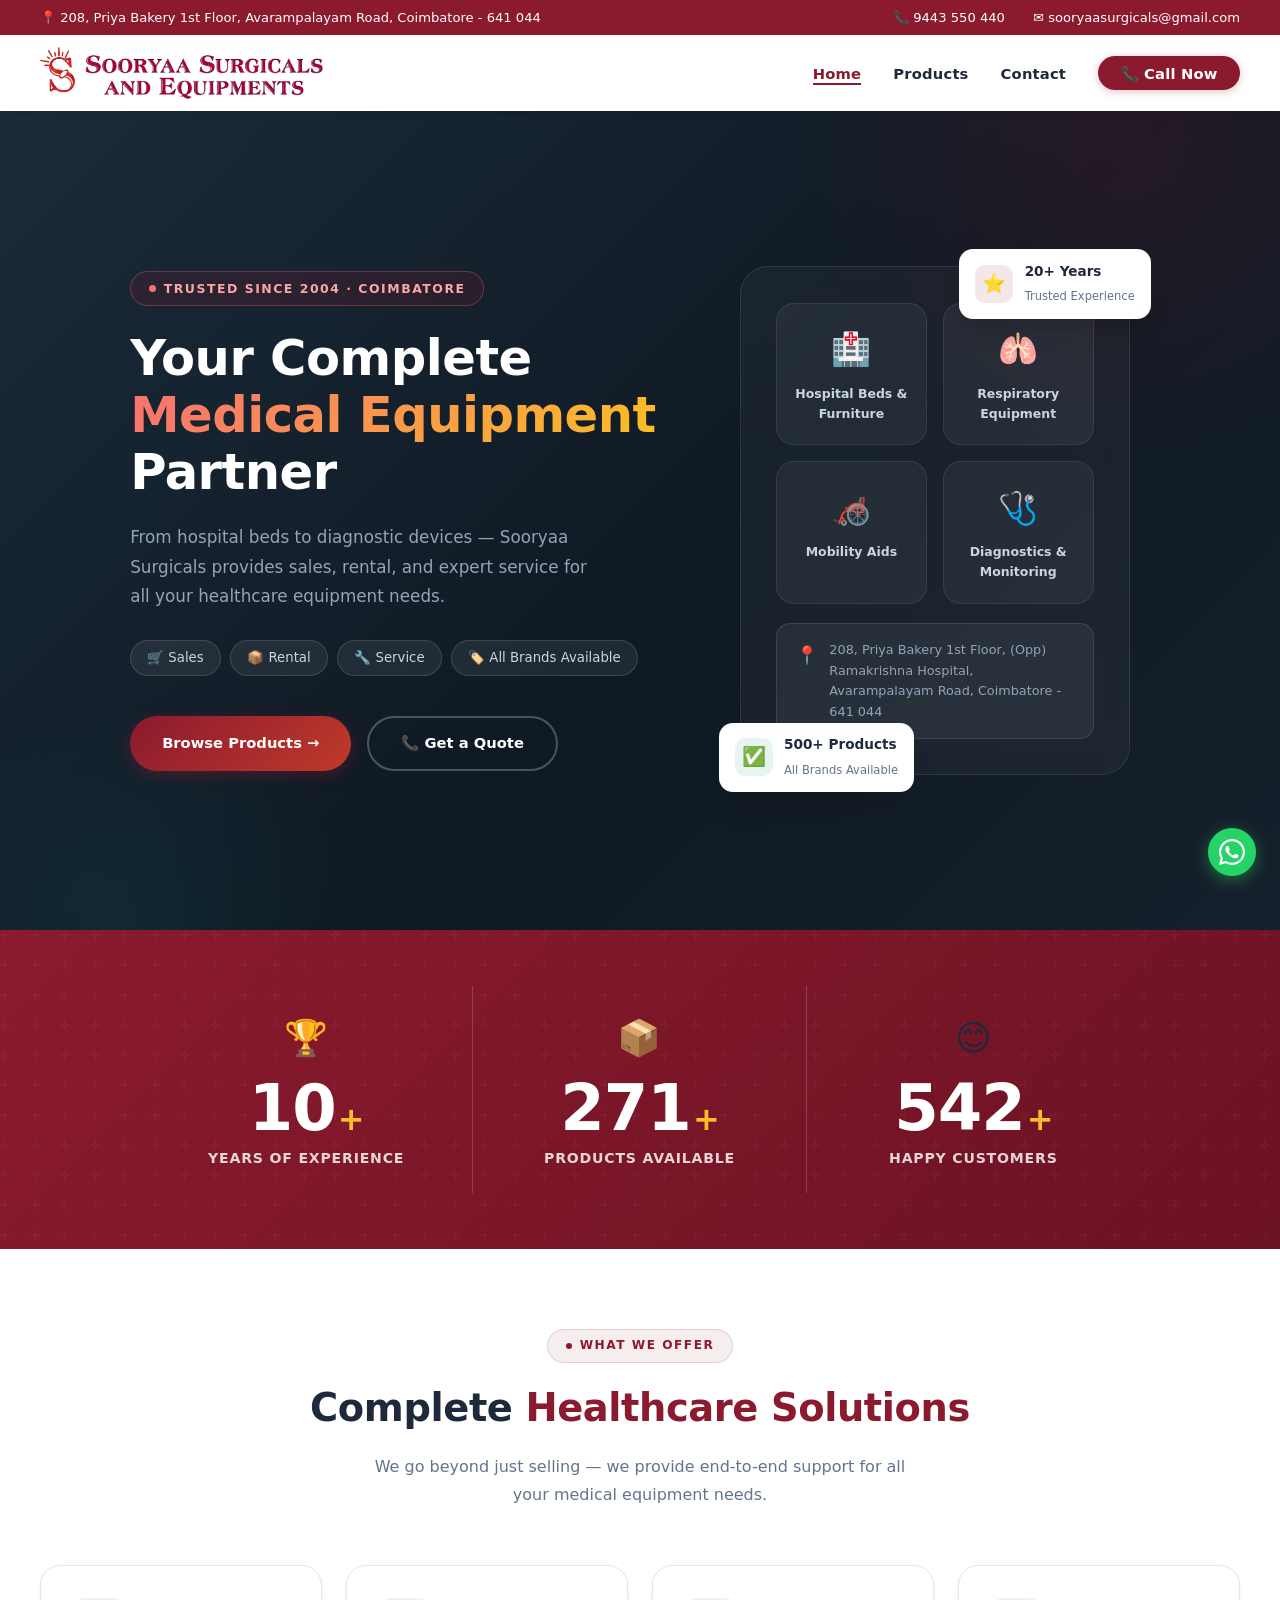
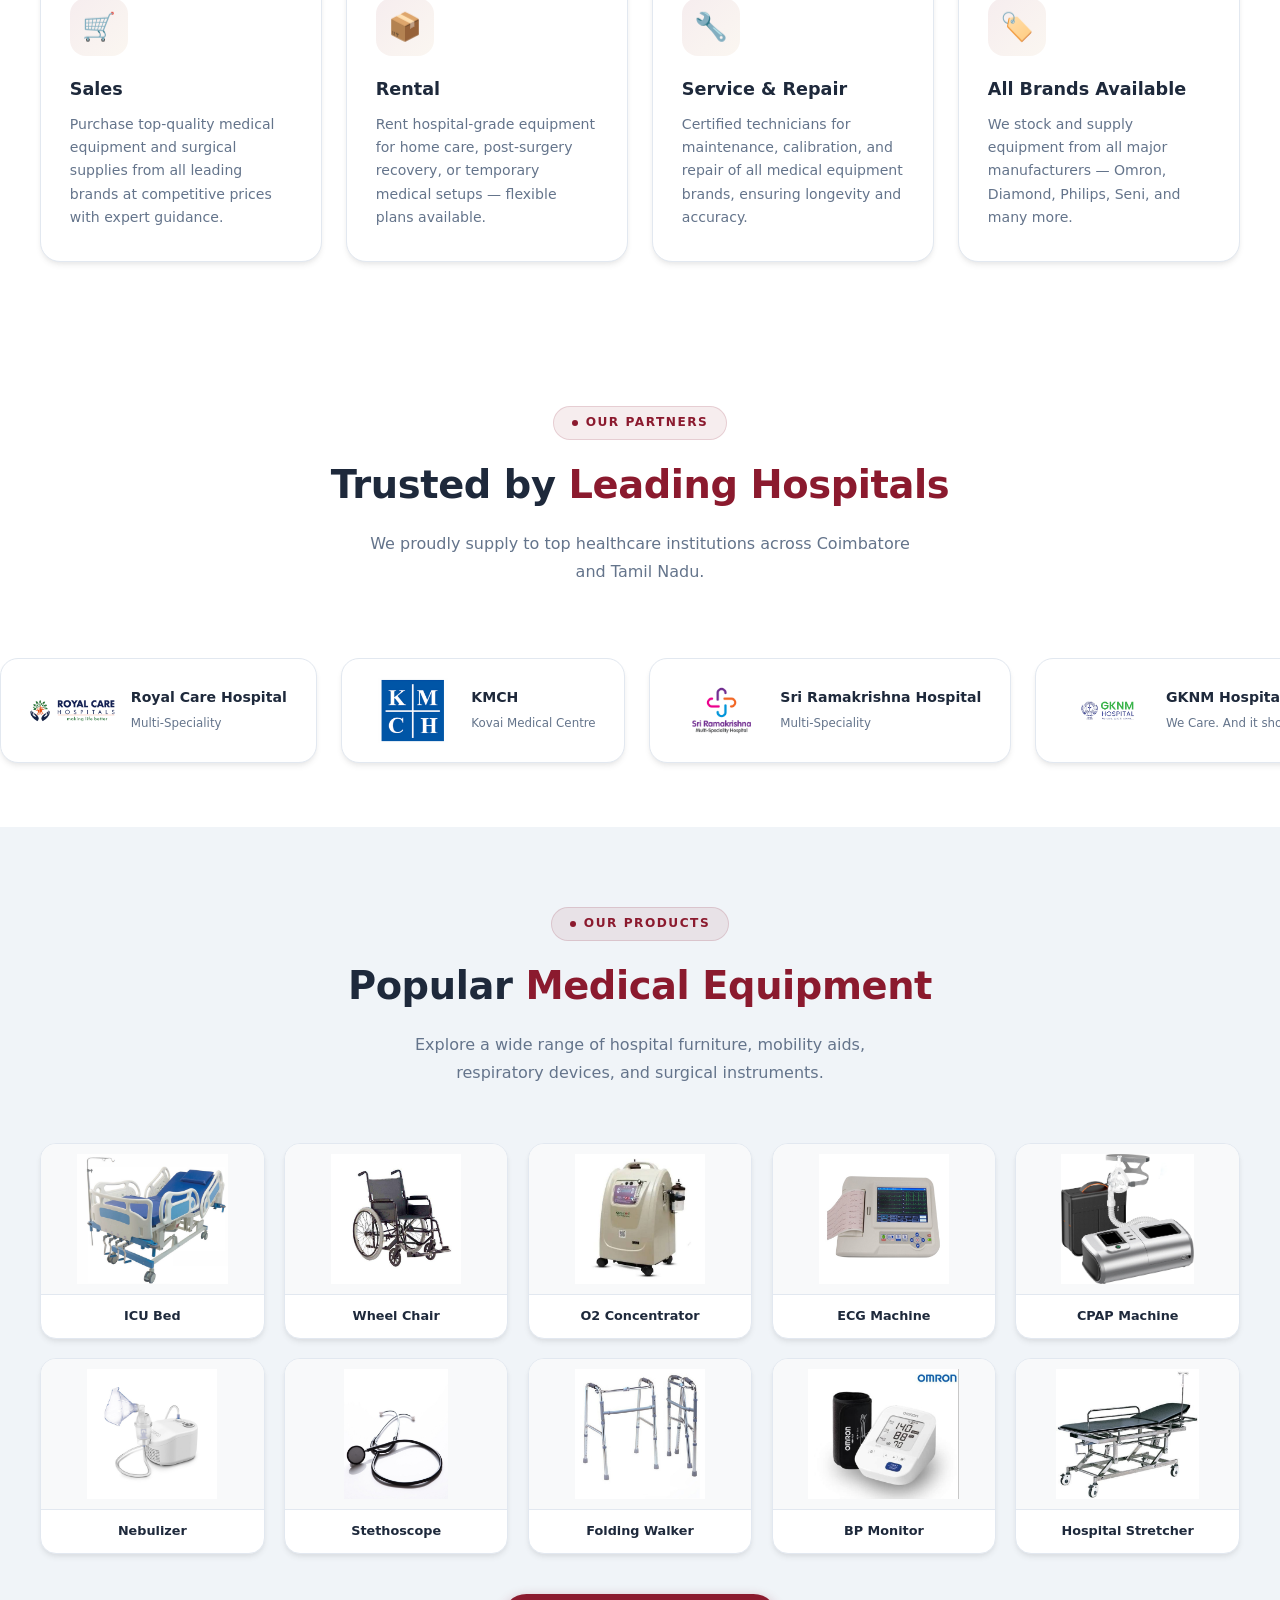
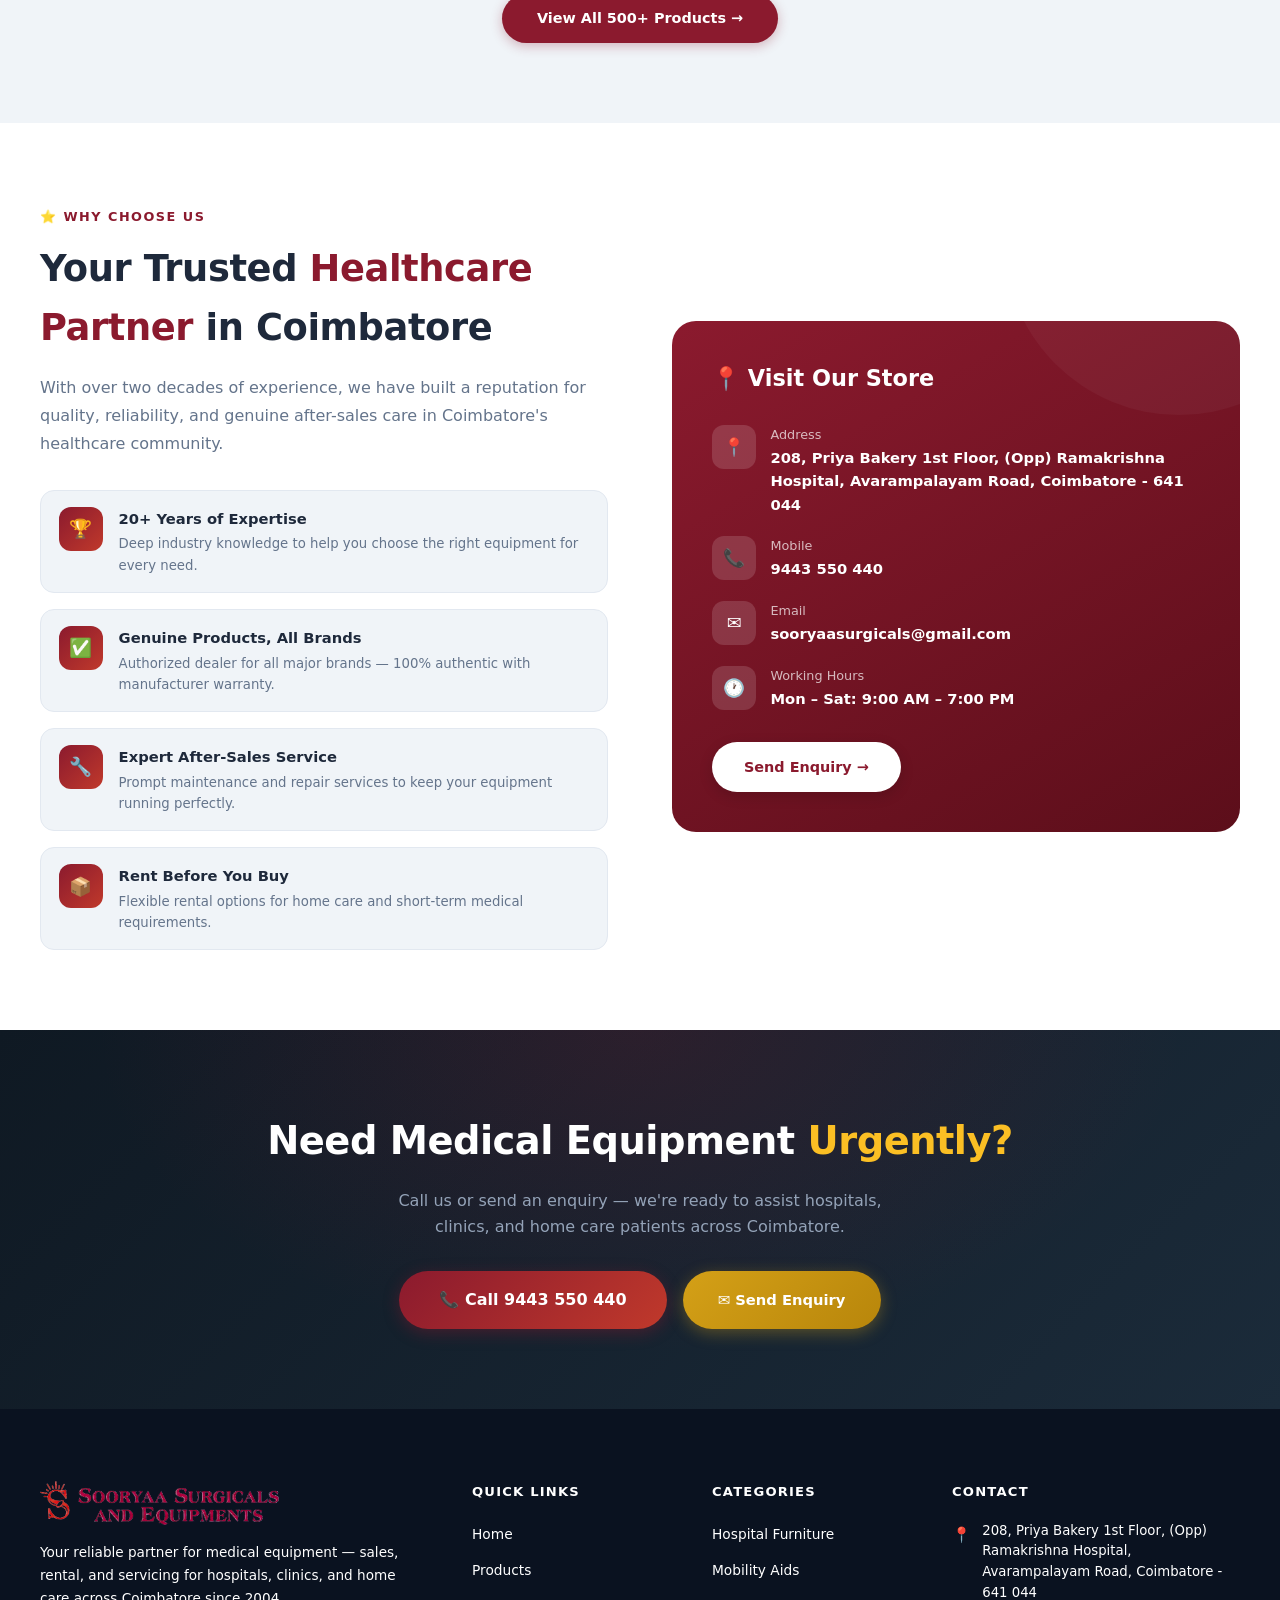
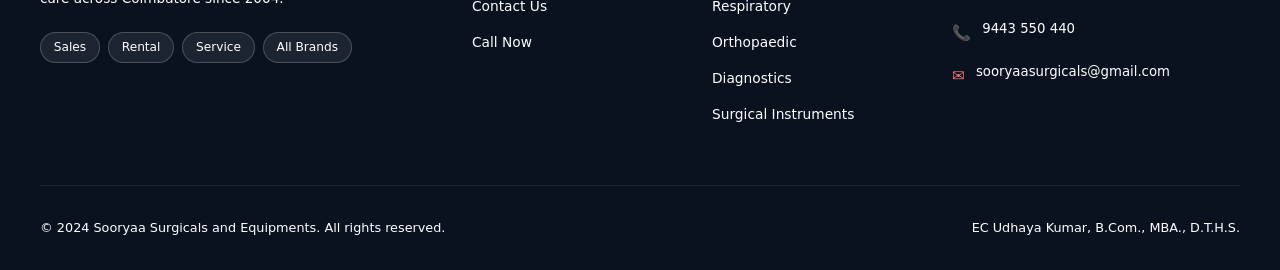
<file: index.html>
<!DOCTYPE html>
<html lang="en">
<head>
<meta charset="UTF-8">
<meta name="viewport" content="width=device-width, initial-scale=1.0">
<title>Sooryaa Surgicals and Equipments | Coimbatore</title>
<meta name="description" content="Sooryaa Surgicals and Equipments — Sales, Rental & Service of medical equipment in Coimbatore. 20+ years experience, 500+ products, 1000+ satisfied customers.">
<link rel="stylesheet" href="styles.css">
<link rel="icon" type="image/png" href="logo.png">
</head>
<body>

<!-- TOP BAR -->
<div class="top-bar">
    <div class="top-bar-inner">
        <div class="top-bar-left">📍 208, Priya Bakery 1st Floor, Avarampalayam Road, Coimbatore - 641 044</div>
        <div>
            <a href="tel:9443550440">📞 9443 550 440</a>
            <a href="mailto:sooryaasurgicals@gmail.com">✉ sooryaasurgicals@gmail.com</a>
        </div>
    </div>
</div>

<!-- NAVBAR -->
<nav class="navbar">
    <div class="nav-container">
        <a href="index.html" class="nav-logo">
            <img src="logo.png" alt="Sooryaa Surgicals and Equipments">
        </a>
        <ul class="nav-links">
            <li><a href="index.html" class="active">Home</a></li>
            <li><a href="products.html">Products</a></li>
            <li><a href="contact.html">Contact</a></li>
            <li><a href="tel:9443550440" class="nav-cta">📞 Call Now</a></li>
        </ul>
        <button class="hamburger" aria-label="Menu">
            <span></span><span></span><span></span>
        </button>
    </div>
</nav>

<!-- HERO -->
<section class="hero">
    <div class="hero-container">
        <div class="hero-content">
            <div class="hero-badge">
                <span class="dot"></span>
                Trusted Since 2004 · Coimbatore
            </div>
            <h1>Your Complete<br><span class="accent">Medical Equipment</span><br>Partner</h1>
            <p class="hero-desc">
                From hospital beds to diagnostic devices — Sooryaa Surgicals provides sales, rental, and expert service for all your healthcare equipment needs.
            </p>
            <div class="hero-chips">
                <span class="chip">🛒 Sales</span>
                <span class="chip">📦 Rental</span>
                <span class="chip">🔧 Service</span>
                <span class="chip">🏷️ All Brands Available</span>
            </div>
            <div class="hero-buttons">
                <a href="products.html" class="btn-primary">Browse Products →</a>
                <a href="contact.html" class="btn-outline">📞 Get a Quote</a>
            </div>
        </div>
        <div class="hero-visual">
            <div class="hero-card">
                <div class="float-badge fb1">
                    <div class="fb-icon red">⭐</div>
                    <div>
                        <strong>20+ Years</strong>
                        <small>Trusted Experience</small>
                    </div>
                </div>
                <div class="hero-icon-grid">
                    <div class="hero-icon-item">
                        <div class="icon">🏥</div>
                        <span>Hospital Beds & Furniture</span>
                    </div>
                    <div class="hero-icon-item">
                        <div class="icon">🫁</div>
                        <span>Respiratory Equipment</span>
                    </div>
                    <div class="hero-icon-item">
                        <div class="icon">🦽</div>
                        <span>Mobility Aids</span>
                    </div>
                    <div class="hero-icon-item">
                        <div class="icon">🩺</div>
                        <span>Diagnostics & Monitoring</span>
                    </div>
                </div>
                <div class="hero-address">
                    <span class="pin">📍</span>
                    <span>208, Priya Bakery 1st Floor, (Opp) Ramakrishna Hospital, Avarampalayam Road, Coimbatore - 641 044</span>
                </div>
                <div class="float-badge fb2">
                    <div class="fb-icon teal">✅</div>
                    <div>
                        <strong>500+ Products</strong>
                        <small>All Brands Available</small>
                    </div>
                </div>
            </div>
        </div>
    </div>
</section>

<!-- STATS -->
<section class="stats-section">
    <div class="stats-container">
        <div class="stat-item">
            <div class="stat-icon">🏆</div>
            <div class="stat-number">
                <span class="counter" data-target="20">0</span>
                <span class="plus">+</span>
            </div>
            <div class="stat-label">Years of Experience</div>
        </div>
        <div class="stat-item">
            <div class="stat-icon">📦</div>
            <div class="stat-number">
                <span class="counter" data-target="500">0</span>
                <span class="plus">+</span>
            </div>
            <div class="stat-label">Products Available</div>
        </div>
        <div class="stat-item">
            <div class="stat-icon">😊</div>
            <div class="stat-number">
                <span class="counter" data-target="1000">0</span>
                <span class="plus">+</span>
            </div>
            <div class="stat-label">Happy Customers</div>
        </div>
    </div>
</section>

<!-- SERVICES -->
<section class="section section-white">
    <div class="container">
        <div class="section-header">
            <div class="section-badge"><span class="dot"></span> What We Offer</div>
            <h2>Complete <span>Healthcare Solutions</span></h2>
            <p>We go beyond just selling — we provide end-to-end support for all your medical equipment needs.</p>
        </div>
        <div class="services-grid">
            <div class="service-card">
                <div class="svc-icon">🛒</div>
                <h3>Sales</h3>
                <p>Purchase top-quality medical equipment and surgical supplies from all leading brands at competitive prices with expert guidance.</p>
            </div>
            <div class="service-card">
                <div class="svc-icon">📦</div>
                <h3>Rental</h3>
                <p>Rent hospital-grade equipment for home care, post-surgery recovery, or temporary medical setups — flexible plans available.</p>
            </div>
            <div class="service-card">
                <div class="svc-icon">🔧</div>
                <h3>Service & Repair</h3>
                <p>Certified technicians for maintenance, calibration, and repair of all medical equipment brands, ensuring longevity and accuracy.</p>
            </div>
            <div class="service-card">
                <div class="svc-icon">🏷️</div>
                <h3>All Brands Available</h3>
                <p>We stock and supply equipment from all major manufacturers — Omron, Diamond, Philips, Seni, and many more.</p>
            </div>
        </div>
    </div>
</section>
<!-- PARTNERS -->
<section class="partners-outer">
    <div class="container" style="padding: 0 2rem 2rem;">
        <div class="section-header" style="margin-bottom: 2.5rem;">
            <div class="section-badge"><span class="dot"></span> Our Partners</div>
            <h2>Trusted by <span>Leading Hospitals</span></h2>
            <p>We proudly supply to top healthcare institutions across Coimbatore and Tamil Nadu.</p>
        </div>
    </div>
    <div class="partners-track">
        <!-- Set 1 -->
        <div class="partner-card">
            <img class="partner-logo" src="rch-logo.png" alt="Royal Care Hospital">
            <div class="partner-info"><h4>Royal Care Hospital</h4><span>Multi-Speciality</span></div>
        </div>
        <div class="partner-card">
            <img class="partner-logo" src="KMCH-Logo-1.png" alt="KMCH">
            <div class="partner-info"><h4>KMCH</h4><span>Kovai Medical Centre</span></div>
        </div>
        <div class="partner-card">
            <img class="partner-logo" src="309393645_431745069061340_6032364695982339445_n.png" alt="Sri Ramakrishna Hospital">
            <div class="partner-info"><h4>Sri Ramakrishna Hospital</h4><span>Multi-Speciality</span></div>
        </div>
        <div class="partner-card">
            <img class="partner-logo" src="images.png" alt="GKNM Hospital">
            <div class="partner-info"><h4>GKNM Hospital</h4><span>We Care. And it shows.</span></div>
        </div>
        <!-- Set 2 (clone for infinite scroll) -->
        <div class="partner-card">
            <img class="partner-logo" src="rch-logo.png" alt="Royal Care Hospital">
            <div class="partner-info"><h4>Royal Care Hospital</h4><span>Multi-Speciality</span></div>
        </div>
        <div class="partner-card">
            <img class="partner-logo" src="KMCH-Logo-1.png" alt="KMCH">
            <div class="partner-info"><h4>KMCH</h4><span>Kovai Medical Centre</span></div>
        </div>
        <div class="partner-card">
            <img class="partner-logo" src="309393645_431745069061340_6032364695982339445_n.png" alt="Sri Ramakrishna Hospital">
            <div class="partner-info"><h4>Sri Ramakrishna Hospital</h4><span>Multi-Speciality</span></div>
        </div>
        <div class="partner-card">
            <img class="partner-logo" src="images.png" alt="GKNM Hospital">
            <div class="partner-info"><h4>GKNM Hospital</h4><span>We Care. And it shows.</span></div>
        </div>
    </div>
</section>

<!-- FEATURED PRODUCTS -->
<section class="section section-light">
    <div class="container">
        <div class="section-header">
            <div class="section-badge"><span class="dot"></span> Our Products</div>
            <h2>Popular <span>Medical Equipment</span></h2>
            <p>Explore a wide range of hospital furniture, mobility aids, respiratory devices, and surgical instruments.</p>
        </div>
        <div class="product-preview-grid">
            <div class="pp-card">
                <div class="pp-img"><img src="Products/icu-bed.png" alt="ICU Bed" loading="lazy"></div>
                <div class="pp-name">ICU Bed</div>
            </div>
            <div class="pp-card">
                <div class="pp-img"><img src="Products/wheel-chairs.jpg" alt="Wheel Chair" loading="lazy"></div>
                <div class="pp-name">Wheel Chair</div>
            </div>
            <div class="pp-card">
                <div class="pp-img"><img src="Products/o2 concentrator.jpeg" alt="O2 Concentrator" loading="lazy"></div>
                <div class="pp-name">O2 Concentrator</div>
            </div>
            <div class="pp-card">
                <div class="pp-img"><img src="Products/ECG-Machine.jpg" alt="ECG Machine" loading="lazy"></div>
                <div class="pp-name">ECG Machine</div>
            </div>
            <div class="pp-card">
                <div class="pp-img"><img src="Products/CPAP-Machine.jpg" alt="CPAP Machine" loading="lazy"></div>
                <div class="pp-name">CPAP Machine</div>
            </div>
            <div class="pp-card">
                <div class="pp-img"><img src="Products/Compressor-Nebulizer.jpg" alt="Nebulizer" loading="lazy"></div>
                <div class="pp-name">Nebulizer</div>
            </div>
            <div class="pp-card">
                <div class="pp-img"><img src="Products/stethoscope-1.jpg" alt="Stethoscope" loading="lazy"></div>
                <div class="pp-name">Stethoscope</div>
            </div>
            <div class="pp-card">
                <div class="pp-img"><img src="Products/folding-walker.jpg" alt="Folding Walker" loading="lazy"></div>
                <div class="pp-name">Folding Walker</div>
            </div>
            <div class="pp-card">
                <div class="pp-img"><img src="Products/OMRON-ADV-BP-HEM-7156.jpg" alt="BP Monitor" loading="lazy"></div>
                <div class="pp-name">BP Monitor</div>
            </div>
            <div class="pp-card">
                <div class="pp-img"><img src="Products/hospital-stretcher.jpg" alt="Hospital Stretcher" loading="lazy"></div>
                <div class="pp-name">Hospital Stretcher</div>
            </div>
        </div>
        <div class="view-all-wrap">
            <a href="products.html" class="btn-view-all">View All 500+ Products →</a>
        </div>
    </div>
</section>

<!-- WHY US -->
<section class="section section-white">
    <div class="container">
        <div class="why-grid">
            <div class="why-text">
                <div class="why-label">⭐ Why Choose Us</div>
                <h2>Your Trusted <span>Healthcare Partner</span> in Coimbatore</h2>
                <p>With over two decades of experience, we have built a reputation for quality, reliability, and genuine after-sales care in Coimbatore's healthcare community.</p>
                <div class="why-features">
                    <div class="why-feat">
                        <div class="wf-icon">🏆</div>
                        <div class="wf-text">
                            <h4>20+ Years of Expertise</h4>
                            <p>Deep industry knowledge to help you choose the right equipment for every need.</p>
                        </div>
                    </div>
                    <div class="why-feat">
                        <div class="wf-icon">✅</div>
                        <div class="wf-text">
                            <h4>Genuine Products, All Brands</h4>
                            <p>Authorized dealer for all major brands — 100% authentic with manufacturer warranty.</p>
                        </div>
                    </div>
                    <div class="why-feat">
                        <div class="wf-icon">🔧</div>
                        <div class="wf-text">
                            <h4>Expert After-Sales Service</h4>
                            <p>Prompt maintenance and repair services to keep your equipment running perfectly.</p>
                        </div>
                    </div>
                    <div class="why-feat">
                        <div class="wf-icon">📦</div>
                        <div class="wf-text">
                            <h4>Rent Before You Buy</h4>
                            <p>Flexible rental options for home care and short-term medical requirements.</p>
                        </div>
                    </div>
                </div>
            </div>
            <div class="why-visual">
                <div class="contact-card">
                    <h3>📍 Visit Our Store</h3>
                    <div class="cc-items">
                        <div class="cc-item">
                            <div class="cc-icon">📍</div>
                            <div>
                                <p>Address</p>
                                <strong>208, Priya Bakery 1st Floor, (Opp) Ramakrishna Hospital, Avarampalayam Road, Coimbatore - 641 044</strong>
                            </div>
                        </div>
                        <div class="cc-item">
                            <div class="cc-icon">📞</div>
                            <div>
                                <p>Mobile</p>
                                <a href="tel:9443550440">9443 550 440</a>
                            </div>
                        </div>
                        <div class="cc-item">
                            <div class="cc-icon">✉</div>
                            <div>
                                <p>Email</p>
                                <a href="mailto:sooryaasurgicals@gmail.com">sooryaasurgicals@gmail.com</a>
                            </div>
                        </div>
                        <div class="cc-item">
                            <div class="cc-icon">🕐</div>
                            <div>
                                <p>Working Hours</p>
                                <strong>Mon – Sat: 9:00 AM – 7:00 PM</strong>
                            </div>
                        </div>
                    </div>
                    <a href="contact.html" class="btn-white">Send Enquiry →</a>
                </div>
            </div>
        </div>
    </div>
</section>



<!-- CTA BANNER -->
<section class="cta-banner">
    <div class="cta-inner">
        <h2>Need Medical Equipment <span>Urgently?</span></h2>
        <p>Call us or send an enquiry — we're ready to assist hospitals, clinics, and home care patients across Coimbatore.</p>
        <div class="cta-buttons">
            <a href="tel:9443550440" class="btn-primary" style="font-size:1rem; padding: 1rem 2.5rem;">📞 Call 9443 550 440</a>
            <a href="contact.html" class="btn-gold">✉ Send Enquiry</a>
        </div>
    </div>
</section>

<!-- FOOTER -->
<footer>
    <div class="footer-grid">
        <div class="footer-brand">
            <img src="logo.png" alt="Sooryaa Surgicals">
            <p>Your reliable partner for medical equipment — sales, rental, and servicing for hospitals, clinics, and home care across Coimbatore since 2004.</p>
            <div class="footer-chips">
                <span class="footer-chip">Sales</span>
                <span class="footer-chip">Rental</span>
                <span class="footer-chip">Service</span>
                <span class="footer-chip">All Brands</span>
            </div>
        </div>
        <div class="footer-col">
            <h4>Quick Links</h4>
            <ul>
                <li><a href="index.html">Home</a></li>
                <li><a href="products.html">Products</a></li>
                <li><a href="contact.html">Contact Us</a></li>
                <li><a href="tel:9443550440">Call Now</a></li>
            </ul>
        </div>
        <div class="footer-col">
            <h4>Categories</h4>
            <ul>
                <li><a href="products.html?cat=furniture">Hospital Furniture</a></li>
                <li><a href="products.html?cat=mobility">Mobility Aids</a></li>
                <li><a href="products.html?cat=respiratory">Respiratory</a></li>
                <li><a href="products.html?cat=ortho">Orthopaedic</a></li>
                <li><a href="products.html?cat=diagnostic">Diagnostics</a></li>
                <li><a href="products.html?cat=surgical">Surgical Instruments</a></li>
            </ul>
        </div>
        <div class="footer-col">
            <h4>Contact</h4>
            <div class="fc-items">
                <div class="fc-item">
                    <span class="fci">📍</span>
                    <p>208, Priya Bakery 1st Floor, (Opp) Ramakrishna Hospital, Avarampalayam Road, Coimbatore - 641 044</p>
                </div>
                <div class="fc-item">
                    <span class="fci">📞</span>
                    <p><a href="tel:9443550440">9443 550 440</a></p>
                </div>
                <div class="fc-item">
                    <span class="fci">✉</span>
                    <p><a href="mailto:sooryaasurgicals@gmail.com">sooryaasurgicals@gmail.com</a></p>
                </div>
            </div>
        </div>
    </div>
    <div class="footer-bottom">
        <span>© 2024 Sooryaa Surgicals and Equipments. All rights reserved.</span>
        <span>EC Udhaya Kumar, B.Com., MBA., D.T.H.S.</span>
    </div>
</footer>

<!-- WhatsApp Float Button -->
<a class="whatsapp-btn" href="https://wa.me/919443550440?text=Hello%2C%20I%20would%20like%20to%20enquire%20about%20your%20medical%20equipment." target="_blank" rel="noopener" aria-label="Chat on WhatsApp">
    <span class="whatsapp-tooltip">Chat with us</span>
    <svg xmlns="http://www.w3.org/2000/svg" viewBox="0 0 32 32"><path d="M16 0C7.163 0 0 7.163 0 16c0 2.822.736 5.469 2.027 7.773L0 32l8.437-2.01A15.938 15.938 0 0 0 16 32c8.837 0 16-7.163 16-16S24.837 0 16 0zm0 29.333a13.267 13.267 0 0 1-6.771-1.854l-.485-.287-5.008 1.194 1.224-4.878-.316-.5A13.267 13.267 0 0 1 2.667 16C2.667 8.636 8.636 2.667 16 2.667S29.333 8.636 29.333 16 23.364 29.333 16 29.333zm7.273-9.92c-.398-.2-2.357-1.163-2.722-1.295-.365-.133-.631-.2-.897.2-.266.398-1.03 1.295-1.263 1.561-.232.266-.465.3-.863.1-.398-.2-1.682-.62-3.203-1.977-1.184-1.056-1.983-2.36-2.215-2.758-.232-.398-.025-.613.174-.811.179-.178.398-.465.597-.697.2-.233.266-.398.398-.664.133-.266.067-.498-.033-.697-.1-.2-.897-2.162-1.229-2.96-.324-.776-.653-.671-.897-.683l-.764-.013c-.266 0-.697.1-1.063.498-.365.398-1.396 1.364-1.396 3.326s1.43 3.86 1.628 4.126c.2.266 2.815 4.298 6.82 6.027.953.411 1.696.657 2.275.841.956.304 1.826.261 2.514.158.767-.114 2.357-.964 2.69-1.894.332-.93.332-1.728.232-1.894-.099-.166-.365-.266-.763-.465z"/></svg>
</a>

<script src="script.js"></script>
</body>
</html>
</file>
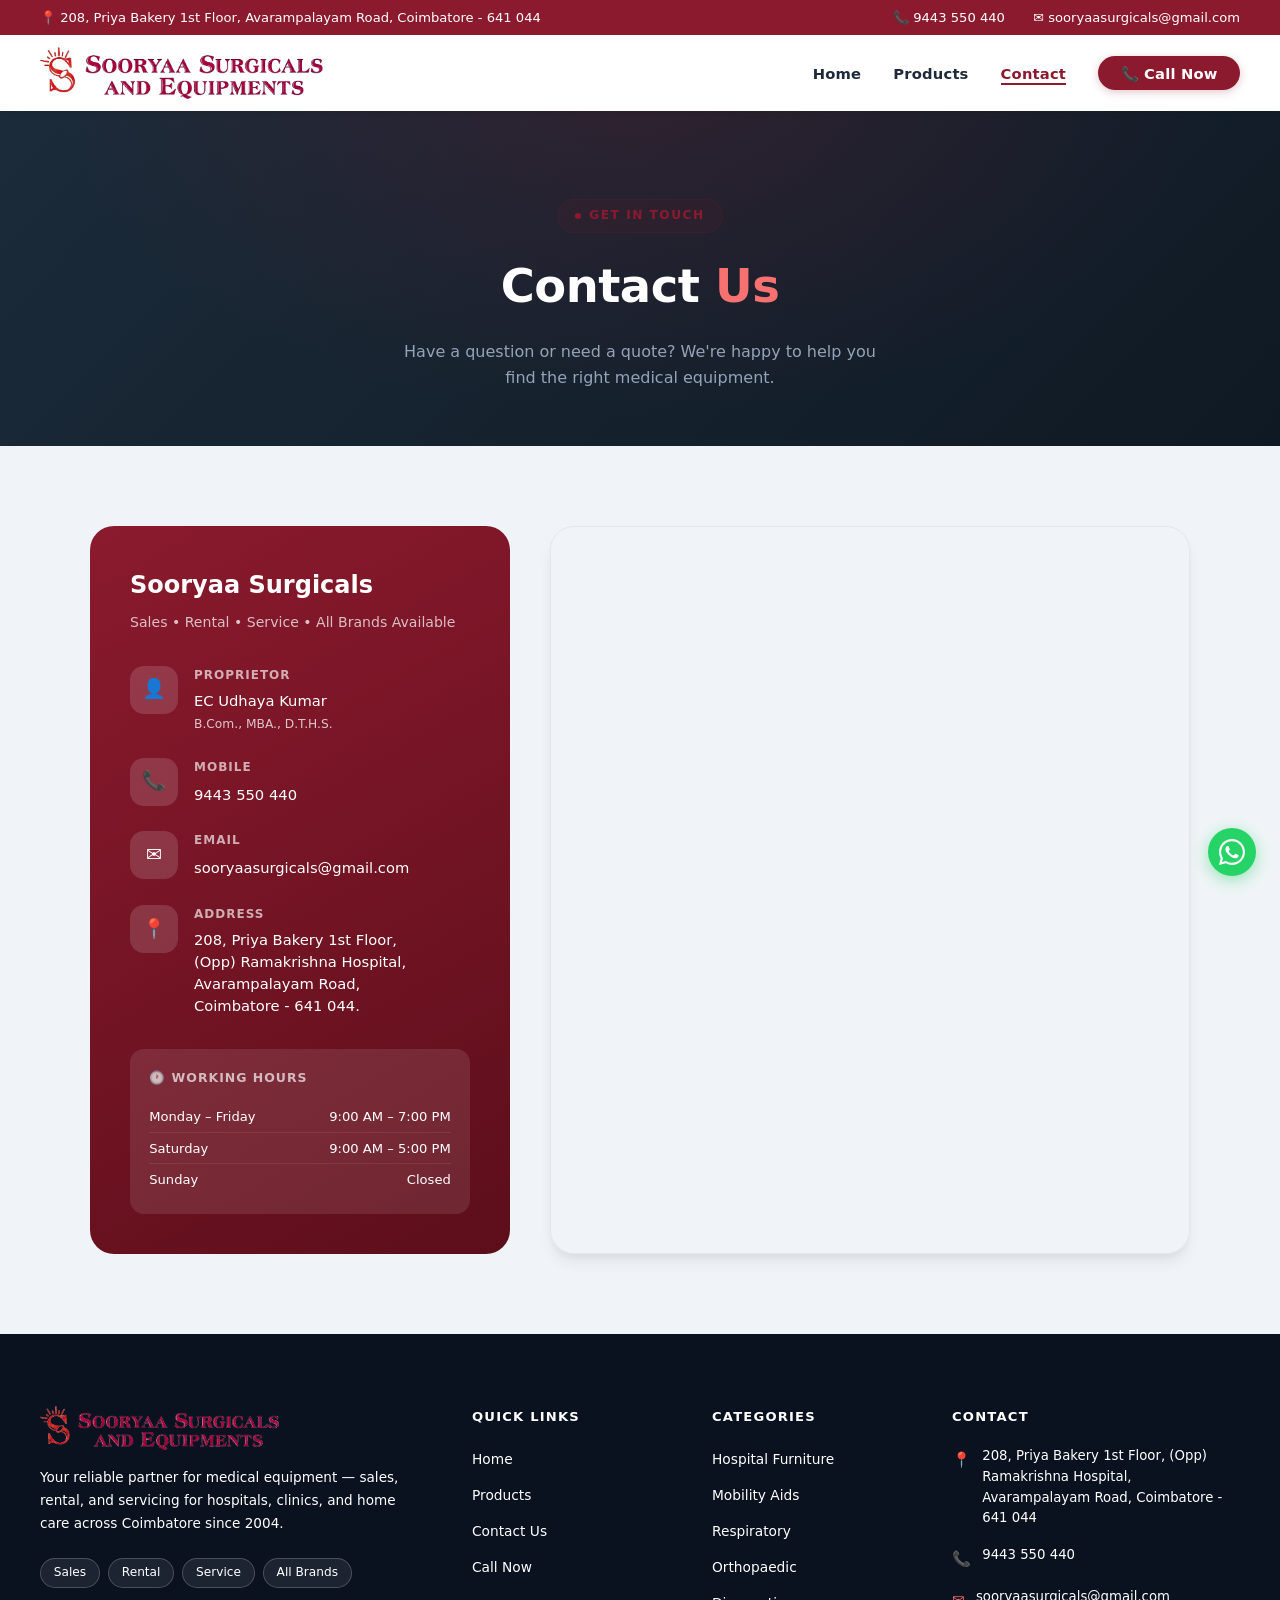
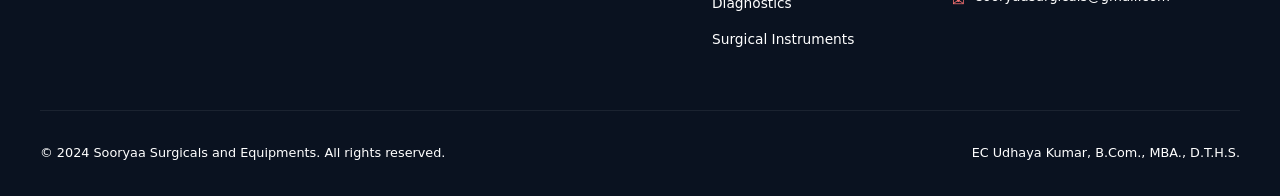
<file: contact.html>
<!DOCTYPE html>
<html lang="en">
<head>
<meta charset="UTF-8">
<meta name="viewport" content="width=device-width, initial-scale=1.0">
<title>Contact Us | Sooryaa Surgicals and Equipments</title>
<meta name="description" content="Contact Sooryaa Surgicals and Equipments — call, email or visit us in Coimbatore for medical equipment sales, rental and service enquiries.">
<link rel="stylesheet" href="styles.css">
<link rel="icon" type="image/png" href="logo.png">
<style>
    /* ---- Contact page layout ---- */
    .contact-layout {
        max-width: 1100px;
        margin: 0 auto;
        display: grid;
        grid-template-columns: 420px 1fr;
        gap: 2.5rem;
        align-items: stretch;
    }
    .contact-info {
        position: static;
        border-radius: 24px;
        height: 100%;
    }
    .contact-map-box {
        border-radius: 24px;
        overflow: hidden;
        box-shadow: var(--shadow-lg);
        border: 1px solid var(--border);
        min-height: 520px;
    }
    .contact-map-box iframe {
        width: 100%;
        height: 100%;
        min-height: 520px;
        display: block;
        border: none;
    }
    @media (max-width: 900px) {
        .contact-layout {
            grid-template-columns: 1fr;
        }
        .contact-map-box,
        .contact-map-box iframe {
            min-height: 340px;
        }
    }
</style>
</head>
<body>

<!-- TOP BAR -->
<div class="top-bar">
    <div class="top-bar-inner">
        <div class="top-bar-left">📍 208, Priya Bakery 1st Floor, Avarampalayam Road, Coimbatore - 641 044</div>
        <div>
            <a href="tel:9443550440">📞 9443 550 440</a>
            <a href="mailto:sooryaasurgicals@gmail.com">✉ sooryaasurgicals@gmail.com</a>
        </div>
    </div>
</div>

<!-- NAVBAR -->
<nav class="navbar">
    <div class="nav-container">
        <a href="index.html" class="nav-logo">
            <img src="logo.png" alt="Sooryaa Surgicals">
        </a>
        <ul class="nav-links">
            <li><a href="index.html">Home</a></li>
            <li><a href="products.html">Products</a></li>
            <li><a href="contact.html" class="active">Contact</a></li>
            <li><a href="tel:9443550440" class="nav-cta">📞 Call Now</a></li>
        </ul>
        <button class="hamburger" aria-label="Menu">
            <span></span><span></span><span></span>
        </button>
    </div>
</nav>

<!-- PAGE HERO -->
<div class="page-hero">
    <div class="page-hero-content">
        <div class="section-badge" style="margin-bottom:1rem;"><span class="dot"></span> Get In Touch</div>
        <h1>Contact <span>Us</span></h1>
        <p>Have a question or need a quote? We're happy to help you find the right medical equipment.</p>
    </div>
</div>

<!-- CONTACT SECTION -->
<section class="contact-section">
    <div class="contact-layout">

        <!-- Info Card -->
        <div class="contact-info">
            <h2>Sooryaa Surgicals</h2>
            <p class="sub">Sales • Rental • Service • All Brands Available</p>

            <div class="c-detail">
                <div class="c-icon">👤</div>
                <div class="c-detail-text">
                    <h4>Proprietor</h4>
                    <p>EC Udhaya Kumar<br><small style="opacity:0.75;">B.Com., MBA., D.T.H.S.</small></p>
                </div>
            </div>
            <div class="c-detail">
                <div class="c-icon">📞</div>
                <div class="c-detail-text">
                    <h4>Mobile</h4>
                    <a href="tel:9443550440">9443 550 440</a>
                </div>
            </div>
            <div class="c-detail">
                <div class="c-icon">✉</div>
                <div class="c-detail-text">
                    <h4>Email</h4>
                    <a href="mailto:sooryaasurgicals@gmail.com">sooryaasurgicals@gmail.com</a>
                </div>
            </div>


            <div class="c-detail">
                <div class="c-icon">📍</div>
                <div class="c-detail-text">
                    <h4>Address</h4>
                    <p>208, Priya Bakery 1st Floor,<br>(Opp) Ramakrishna Hospital,<br>Avarampalayam Road,<br>Coimbatore - 641 044.</p>
                </div>
            </div>
            
            <div class="hours-box">
                <h4>🕐 Working Hours</h4>
                <div class="hour-row"><span>Monday – Friday</span><span>9:00 AM – 7:00 PM</span></div>
                <div class="hour-row"><span>Saturday</span><span>9:00 AM – 5:00 PM</span></div>
                <div class="hour-row"><span>Sunday</span><span>Closed</span></div>
            </div>
        </div>

        <!-- Map -->
        <div class="contact-map-box">
            <iframe
                src="https://www.google.com/maps/embed?pb=!1m18!1m12!1m3!1d3916.141!2d76.97576599999999!3d11.0232062!2m3!1f0!2f0!3f0!3m2!1i1024!2i768!4f13.1!3m3!1m2!1s0x3ba859f5d8027b59%3A0xb873a07f15149469!2sSooryaa%20Surgicals%20And%20Equipments!5e0!3m2!1sen!2sin!4v1718430000000"
                allowfullscreen=""
                loading="lazy"
                referrerpolicy="no-referrer-when-downgrade"
                title="Sooryaa Surgicals and Equipments Location">
            </iframe>
        </div>

    </div>
</section>

<!-- FOOTER -->
<footer>
    <div class="footer-grid">
        <div class="footer-brand">
            <img src="logo.png" alt="Sooryaa Surgicals">
            <p>Your reliable partner for medical equipment — sales, rental, and servicing for hospitals, clinics, and home care across Coimbatore since 2004.</p>
            <div class="footer-chips">
                <span class="footer-chip">Sales</span>
                <span class="footer-chip">Rental</span>
                <span class="footer-chip">Service</span>
                <span class="footer-chip">All Brands</span>
            </div>
        </div>
        <div class="footer-col">
            <h4>Quick Links</h4>
            <ul>
                <li><a href="index.html">Home</a></li>
                <li><a href="products.html">Products</a></li>
                <li><a href="contact.html">Contact Us</a></li>
                <li><a href="tel:9443550440">Call Now</a></li>
            </ul>
        </div>
        <div class="footer-col">
            <h4>Categories</h4>
            <ul>
                <li><a href="products.html">Hospital Furniture</a></li>
                <li><a href="products.html">Mobility Aids</a></li>
                <li><a href="products.html">Respiratory</a></li>
                <li><a href="products.html">Orthopaedic</a></li>
                <li><a href="products.html">Diagnostics</a></li>
                <li><a href="products.html">Surgical Instruments</a></li>
            </ul>
        </div>
        <div class="footer-col">
            <h4>Contact</h4>
            <div class="fc-items">
                <div class="fc-item">
                    <span class="fci">📍</span>
                    <p>208, Priya Bakery 1st Floor, (Opp) Ramakrishna Hospital, Avarampalayam Road, Coimbatore - 641 044</p>
                </div>
                <div class="fc-item">
                    <span class="fci">📞</span>
                    <p><a href="tel:9443550440">9443 550 440</a></p>
                </div>
                <div class="fc-item">
                    <span class="fci">✉</span>
                    <p><a href="mailto:sooryaasurgicals@gmail.com">sooryaasurgicals@gmail.com</a></p>
                </div>
            </div>
        </div>
    </div>
    <div class="footer-bottom">
        <span>© 2024 Sooryaa Surgicals and Equipments. All rights reserved.</span>
        <span>EC Udhaya Kumar, B.Com., MBA., D.T.H.S.</span>
    </div>
</footer>

<!-- WhatsApp Float Button -->
<a class="whatsapp-btn" href="https://wa.me/919443550440?text=Hello%2C%20I%20would%20like%20to%20enquire%20about%20your%20medical%20equipment." target="_blank" rel="noopener" aria-label="Chat on WhatsApp">
    <span class="whatsapp-tooltip">Chat with us</span>
    <svg xmlns="http://www.w3.org/2000/svg" viewBox="0 0 32 32"><path d="M16 0C7.163 0 0 7.163 0 16c0 2.822.736 5.469 2.027 7.773L0 32l8.437-2.01A15.938 15.938 0 0 0 16 32c8.837 0 16-7.163 16-16S24.837 0 16 0zm0 29.333a13.267 13.267 0 0 1-6.771-1.854l-.485-.287-5.008 1.194 1.224-4.878-.316-.5A13.267 13.267 0 0 1 2.667 16C2.667 8.636 8.636 2.667 16 2.667S29.333 8.636 29.333 16 23.364 29.333 16 29.333zm7.273-9.92c-.398-.2-2.357-1.163-2.722-1.295-.365-.133-.631-.2-.897.2-.266.398-1.03 1.295-1.263 1.561-.232.266-.465.3-.863.1-.398-.2-1.682-.62-3.203-1.977-1.184-1.056-1.983-2.36-2.215-2.758-.232-.398-.025-.613.174-.811.179-.178.398-.465.597-.697.2-.233.266-.398.398-.664.133-.266.067-.498-.033-.697-.1-.2-.897-2.162-1.229-2.96-.324-.776-.653-.671-.897-.683l-.764-.013c-.266 0-.697.1-1.063.498-.365.398-1.396 1.364-1.396 3.326s1.43 3.86 1.628 4.126c.2.266 2.815 4.298 6.82 6.027.953.411 1.696.657 2.275.841.956.304 1.826.261 2.514.158.767-.114 2.357-.964 2.69-1.894.332-.93.332-1.728.232-1.894-.099-.166-.365-.266-.763-.465z"/></svg>
</a>

<script src="script.js"></script>
</body>
</html>
</file>
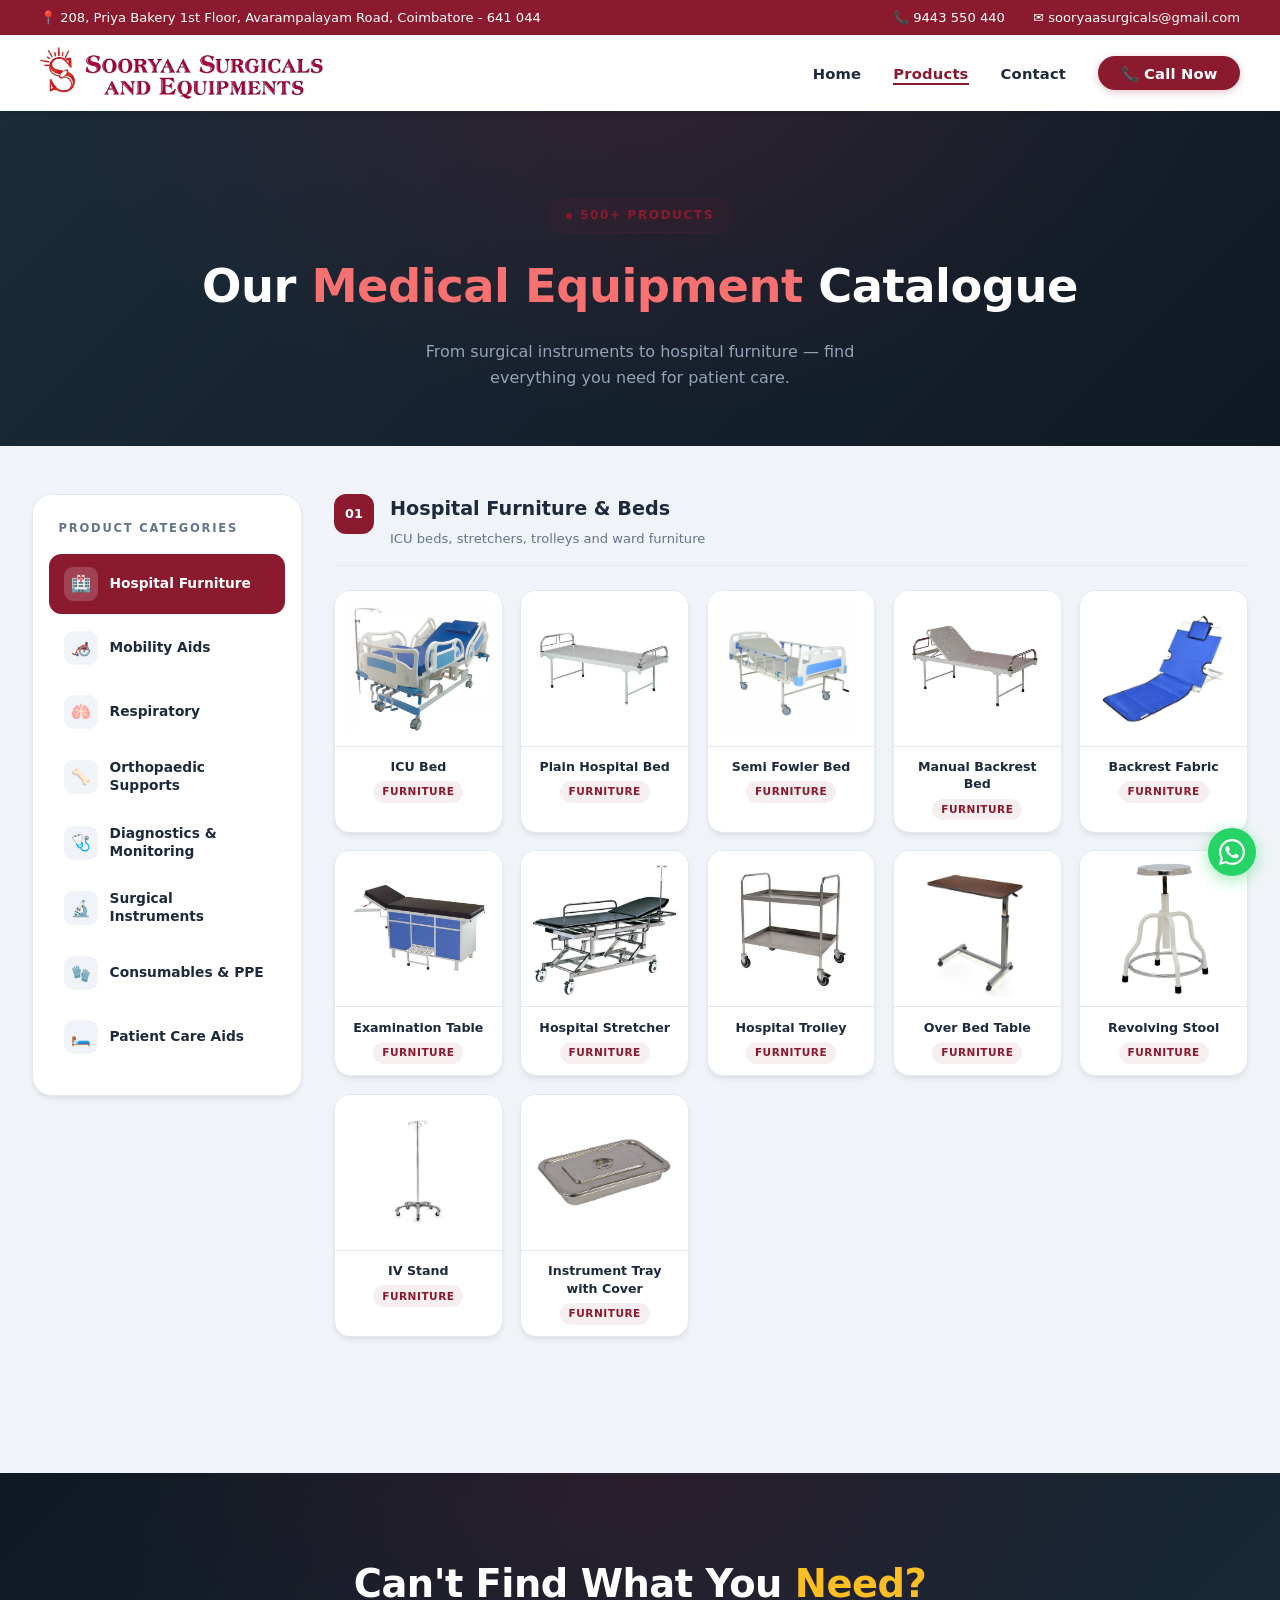
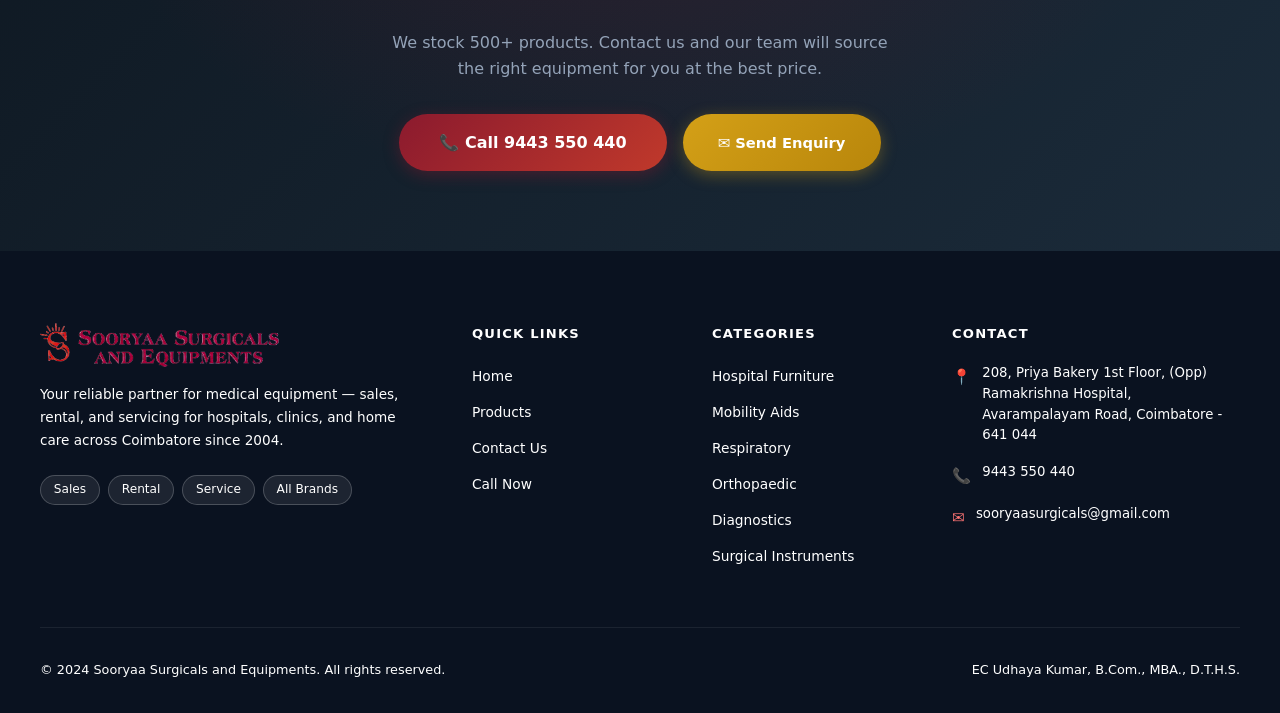
<file: products.html>
<!DOCTYPE html>
<html lang="en">
<head>
<meta charset="UTF-8">
<meta name="viewport" content="width=device-width, initial-scale=1.0">
<title>Products | Sooryaa Surgicals and Equipments</title>
<meta name="description" content="Browse 500+ medical equipment and surgical supplies — hospital beds, mobility aids, respiratory devices, diagnostic equipment, and more.">
<link rel="stylesheet" href="styles.css">
<link rel="icon" type="image/png" href="logo.png">
</head>
<body>

<!-- TOP BAR -->
<div class="top-bar">
    <div class="top-bar-inner">
        <div class="top-bar-left">📍 208, Priya Bakery 1st Floor, Avarampalayam Road, Coimbatore - 641 044</div>
        <div>
            <a href="tel:9443550440">📞 9443 550 440</a>
            <a href="mailto:sooryaasurgicals@gmail.com">✉ sooryaasurgicals@gmail.com</a>
        </div>
    </div>
</div>

<!-- NAVBAR -->
<nav class="navbar">
    <div class="nav-container">
        <a href="index.html" class="nav-logo">
            <img src="logo.png" alt="Sooryaa Surgicals">
        </a>
        <ul class="nav-links">
            <li><a href="index.html">Home</a></li>
            <li><a href="products.html" class="active">Products</a></li>
            <li><a href="contact.html">Contact</a></li>
            <li><a href="tel:9443550440" class="nav-cta">📞 Call Now</a></li>
        </ul>
        <button class="hamburger" aria-label="Menu">
            <span></span><span></span><span></span>
        </button>
    </div>
</nav>

<!-- PAGE HERO -->
<div class="page-hero">
    <div class="page-hero-content">
        <div class="section-badge" style="margin-bottom:1rem;"><span class="dot"></span> 500+ Products</div>
        <h1>Our <span>Medical Equipment</span> Catalogue</h1>
        <p>From surgical instruments to hospital furniture — find everything you need for patient care.</p>
    </div>
</div>

<!-- PRODUCTS WITH SIDEBAR -->
<div style="background: var(--light); padding-top: 0.5rem;">
<div class="products-page-wrap">

    <!-- SIDEBAR -->
    <aside class="cat-sidebar">
        <div class="cat-sidebar-label">Product Categories</div>
        <button class="cat-sidebar-item active" data-filter="furniture">
            <div class="si-icon">🏥</div>
            <span class="si-name">Hospital Furniture</span>
        </button>
        <button class="cat-sidebar-item" data-filter="mobility">
            <div class="si-icon">🦽</div>
            <span class="si-name">Mobility Aids</span>
        </button>
        <button class="cat-sidebar-item" data-filter="respiratory">
            <div class="si-icon">🫁</div>
            <span class="si-name">Respiratory</span>
        </button>
        <button class="cat-sidebar-item" data-filter="ortho">
            <div class="si-icon">🦴</div>
            <span class="si-name">Orthopaedic Supports</span>
        </button>
        <button class="cat-sidebar-item" data-filter="diagnostic">
            <div class="si-icon">🩺</div>
            <span class="si-name">Diagnostics & Monitoring</span>
        </button>
        <button class="cat-sidebar-item" data-filter="surgical">
            <div class="si-icon">🔬</div>
            <span class="si-name">Surgical Instruments</span>
        </button>
        <button class="cat-sidebar-item" data-filter="consumables">
            <div class="si-icon">🧤</div>
            <span class="si-name">Consumables & PPE</span>
        </button>
        <button class="cat-sidebar-item" data-filter="care">
            <div class="si-icon">🛏️</div>
            <span class="si-name">Patient Care Aids</span>
        </button>
    </aside>

    <!-- CONTENT -->
    <div class="products-content">

        <!-- Hospital Furniture -->
        <div class="cat-section" data-cat="furniture">
            <div class="cat-header"><div class="cat-num">01</div><div><h3>Hospital Furniture & Beds</h3><p>ICU beds, stretchers, trolleys and ward furniture</p></div></div>
            <div class="products-grid">
                <div class="prod-card">
                    <div class="prod-img"><img src="Products/icu-bed.png" alt="ICU Bed" loading="lazy"></div>
                    <div class="prod-info"><h4>ICU Bed</h4><span class="prod-tag">Furniture</span></div>
                </div>
                <div class="prod-card">
                    <div class="prod-img"><img src="Products/plain-bed.jpg" alt="Plain Bed" loading="lazy"></div>
                    <div class="prod-info"><h4>Plain Hospital Bed</h4><span class="prod-tag">Furniture</span></div>
                </div>
                <div class="prod-card">
                    <div class="prod-img"><img src="Products/SEMI-FOWLER-BED.jpg" alt="Semi Fowler Bed" loading="lazy"></div>
                    <div class="prod-info"><h4>Semi Fowler Bed</h4><span class="prod-tag">Furniture</span></div>
                </div>
                <div class="prod-card">
                    <div class="prod-img"><img src="Products/manual-backrest-bed.jpg" alt="Manual Backrest Bed" loading="lazy"></div>
                    <div class="prod-info"><h4>Manual Backrest Bed</h4><span class="prod-tag">Furniture</span></div>
                </div>
                <div class="prod-card">
                    <div class="prod-img"><img src="Products/back-rest-fabric.jpg" alt="Backrest Fabric" loading="lazy"></div>
                    <div class="prod-info"><h4>Backrest Fabric</h4><span class="prod-tag">Furniture</span></div>
                </div>
                <div class="prod-card">
                    <div class="prod-img"><img src="Products/examination-table.jpg" alt="Examination Table" loading="lazy"></div>
                    <div class="prod-info"><h4>Examination Table</h4><span class="prod-tag">Furniture</span></div>
                </div>
                <div class="prod-card">
                    <div class="prod-img"><img src="Products/hospital-stretcher.jpg" alt="Hospital Stretcher" loading="lazy"></div>
                    <div class="prod-info"><h4>Hospital Stretcher</h4><span class="prod-tag">Furniture</span></div>
                </div>
                <div class="prod-card">
                    <div class="prod-img"><img src="Products/hospital-trolley.jpg" alt="Hospital Trolley" loading="lazy"></div>
                    <div class="prod-info"><h4>Hospital Trolley</h4><span class="prod-tag">Furniture</span></div>
                </div>
                <div class="prod-card">
                    <div class="prod-img"><img src="Products/OVER-BED-TABLE.jpg" alt="Over Bed Table" loading="lazy"></div>
                    <div class="prod-info"><h4>Over Bed Table</h4><span class="prod-tag">Furniture</span></div>
                </div>
                <div class="prod-card">
                    <div class="prod-img"><img src="Products/REVOLVING-STOOL.jpg" alt="Revolving Stool" loading="lazy"></div>
                    <div class="prod-info"><h4>Revolving Stool</h4><span class="prod-tag">Furniture</span></div>
                </div>
                <div class="prod-card">
                    <div class="prod-img"><img src="Products/IV-Stand.jpg" alt="IV Stand" loading="lazy"></div>
                    <div class="prod-info"><h4>IV Stand</h4><span class="prod-tag">Furniture</span></div>
                </div>
                <div class="prod-card">
                    <div class="prod-img"><img src="Products/instrument-tray-with-cover.jpg" alt="Instrument Tray" loading="lazy"></div>
                    <div class="prod-info"><h4>Instrument Tray with Cover</h4><span class="prod-tag">Furniture</span></div>
                </div>
            </div>
        </div>

        <!-- Mobility Aids -->
        <div class="cat-section" data-cat="mobility">
            <div class="cat-header"><div class="cat-num">02</div><div><h3>Mobility Aids</h3><p>Wheelchairs, walkers, crutches and commode chairs</p></div></div>
            <div class="products-grid">
                <div class="prod-card">
                    <div class="prod-img"><img src="Products/wheel-chairs.jpg" alt="Wheel Chair" loading="lazy"></div>
                    <div class="prod-info"><h4>Wheel Chair</h4><span class="prod-tag">Mobility</span></div>
                </div>
                <div class="prod-card">
                    <div class="prod-img"><img src="Products/folding-whhel-chair.jpg" alt="Folding Wheel Chair" loading="lazy"></div>
                    <div class="prod-info"><h4>Folding Wheel Chair</h4><span class="prod-tag">Mobility</span></div>
                </div>
                <div class="prod-card">
                    <div class="prod-img"><img src="Products/folding-walker.jpg" alt="Folding Walker" loading="lazy"></div>
                    <div class="prod-info"><h4>Folding Walker</h4><span class="prod-tag">Mobility</span></div>
                </div>
                <div class="prod-card">
                    <div class="prod-img"><img src="Products/elbow-crutches.jpg" alt="Elbow Crutches" loading="lazy"></div>
                    <div class="prod-info"><h4>Elbow Crutches</h4><span class="prod-tag">Mobility</span></div>
                </div>
                <div class="prod-card">
                    <div class="prod-img"><img src="Products/commode-chair.jpg" alt="Commode Chair" loading="lazy"></div>
                    <div class="prod-info"><h4>Commode Chair</h4><span class="prod-tag">Mobility</span></div>
                </div>
                <div class="prod-card">
                    <div class="prod-img"><img src="Products/commode-chair-wheel.jpg" alt="Commode Wheel Chair" loading="lazy"></div>
                    <div class="prod-info"><h4>Commode Wheel Chair</h4><span class="prod-tag">Mobility</span></div>
                </div>
                <div class="prod-card">
                    <div class="prod-img"><img src="Products/3-legs-walking-stick.jpg" alt="3-Leg Walking Stick" loading="lazy"></div>
                    <div class="prod-info"><h4>3-Leg Walking Stick</h4><span class="prod-tag">Mobility</span></div>
                </div>
                <div class="prod-card">
                    <div class="prod-img"><img src="Products/thumbs_Commode-Elevator.jpg" alt="Commode Elevator" loading="lazy"></div>
                    <div class="prod-info"><h4>Commode Elevator</h4><span class="prod-tag">Mobility</span></div>
                </div>
            </div>
        </div>

        <!-- Respiratory -->
        <div class="cat-section" data-cat="respiratory">
            <div class="cat-header"><div class="cat-num">03</div><div><h3>Respiratory Equipment</h3><p>Oxygen concentrators, CPAP, BiPAP and nebulizers</p></div></div>
            <div class="products-grid">
                <div class="prod-card">
                    <div class="prod-img"><img src="Products/o2 concentrator.jpeg" alt="O2 Concentrator" loading="lazy"></div>
                    <div class="prod-info"><h4>O2 Concentrator</h4><span class="prod-tag">Respiratory</span></div>
                </div>
                <div class="prod-card">
                    <div class="prod-img"><img src="Products/oxygen-cylinder-.jpg" alt="Oxygen Cylinder" loading="lazy"></div>
                    <div class="prod-info"><h4>Oxygen Cylinder</h4><span class="prod-tag">Respiratory</span></div>
                </div>
                <div class="prod-card">
                    <div class="prod-img"><img src="Products/Airsep.jpg" alt="AirSep" loading="lazy"></div>
                    <div class="prod-info"><h4>AirSep Concentrator</h4><span class="prod-tag">Respiratory</span></div>
                </div>
                <div class="prod-card">
                    <div class="prod-img"><img src="Products/Compressor-Nebulizer.jpg" alt="Compressor Nebulizer" loading="lazy"></div>
                    <div class="prod-info"><h4>Compressor Nebulizer</h4><span class="prod-tag">Respiratory</span></div>
                </div>
                <div class="prod-card">
                    <div class="prod-img"><img src="Products/CPAP-Machine.jpg" alt="CPAP Machine" loading="lazy"></div>
                    <div class="prod-info"><h4>CPAP Machine</h4><span class="prod-tag">Respiratory</span></div>
                </div>
                <div class="prod-card">
                    <div class="prod-img"><img src="Products/bipap.jpeg" alt="BiPAP Machine" loading="lazy"></div>
                    <div class="prod-info"><h4>BiPAP Machine</h4><span class="prod-tag">Respiratory</span></div>
                </div>
                <div class="prod-card">
                    <div class="prod-img"><img src="Products/FLOW-METER.jpg" alt="Flow Meter" loading="lazy"></div>
                    <div class="prod-info"><h4>Flow Meter</h4><span class="prod-tag">Respiratory</span></div>
                </div>
                <div class="prod-card">
                    <div class="prod-img"><img src="Products/AMBU-BAG.jpg" alt="AMBU Bag" loading="lazy"></div>
                    <div class="prod-info"><h4>AMBU Bag</h4><span class="prod-tag">Respiratory</span></div>
                </div>
                <div class="prod-card">
                    <div class="prod-img"><img src="Products/spirometer-machine.jpg" alt="Spirometer" loading="lazy"></div>
                    <div class="prod-info"><h4>Spirometer Machine</h4><span class="prod-tag">Respiratory</span></div>
                </div>
            </div>
        </div>

        <!-- Orthopaedic -->
        <div class="cat-section" data-cat="ortho">
            <div class="cat-header"><div class="cat-num">04</div><div><h3>Orthopaedic Supports</h3><p>Braces, belts, collars and cushions for joint care</p></div></div>
            <div class="products-grid">
                <div class="prod-card">
                    <div class="prod-img"><img src="Products/Ankle-Support.jpg" alt="Ankle Support" loading="lazy"></div>
                    <div class="prod-info"><h4>Ankle Support</h4><span class="prod-tag">Ortho</span></div>
                </div>
                <div class="prod-card">
                    <div class="prod-img"><img src="Products/Arm-Sling-Pouch-Baggy.jpg" alt="Arm Sling" loading="lazy"></div>
                    <div class="prod-info"><h4>Arm Sling</h4><span class="prod-tag">Ortho</span></div>
                </div>
                <div class="prod-card">
                    <div class="prod-img"><img src="Products/Cervical-Collar.jpeg" alt="Cervical Collar" loading="lazy"></div>
                    <div class="prod-info"><h4>Cervical Collar</h4><span class="prod-tag">Ortho</span></div>
                </div>
                <div class="prod-card">
                    <div class="prod-img"><img src="Products/Cervical-Pillow.jpg" alt="Cervical Pillow" loading="lazy"></div>
                    <div class="prod-info"><h4>Cervical Pillow</h4><span class="prod-tag">Ortho</span></div>
                </div>
                <div class="prod-card">
                    <div class="prod-img"><img src="Products/knee-brace.jpeg" alt="Knee Brace" loading="lazy"></div>
                    <div class="prod-info"><h4>Knee Brace</h4><span class="prod-tag">Ortho</span></div>
                </div>
                <div class="prod-card">
                    <div class="prod-img"><img src="Products/Kneecup.jpg" alt="Knee Cup" loading="lazy"></div>
                    <div class="prod-info"><h4>Knee Cup</h4><span class="prod-tag">Ortho</span></div>
                </div>
                <div class="prod-card">
                    <div class="prod-img"><img src="Products/knee_support_plain.jpg" alt="Knee Support" loading="lazy"></div>
                    <div class="prod-info"><h4>Knee Support</h4><span class="prod-tag">Ortho</span></div>
                </div>
                <div class="prod-card">
                    <div class="prod-img"><img src="Products/Lumbo-Sacral-belt.jpg" alt="Lumbo Sacral Belt" loading="lazy"></div>
                    <div class="prod-info"><h4>Lumbo Sacral Belt</h4><span class="prod-tag">Ortho</span></div>
                </div>
                <div class="prod-card">
                    <div class="prod-img"><img src="Products/back-support-cushion.jpg" alt="Back Support Cushion" loading="lazy"></div>
                    <div class="prod-info"><h4>Back Support Cushion</h4><span class="prod-tag">Ortho</span></div>
                </div>
                <div class="prod-card">
                    <div class="prod-img"><img src="Products/Reha-Aids-abdominal-support.jpg" alt="Abdominal Support" loading="lazy"></div>
                    <div class="prod-info"><h4>Abdominal Support</h4><span class="prod-tag">Ortho</span></div>
                </div>
                <div class="prod-card">
                    <div class="prod-img"><img src="Products/varicose-vein-stockings.jpg" alt="Varicose Vein Stockings" loading="lazy"></div>
                    <div class="prod-info"><h4>Varicose Vein Stockings</h4><span class="prod-tag">Ortho</span></div>
                </div>
                <div class="prod-card">
                    <div class="prod-img"><img src="Products/coccyy-cushion.jpeg" alt="Coccyx Cushion" loading="lazy"></div>
                    <div class="prod-info"><h4>Coccyx Cushion</h4><span class="prod-tag">Ortho</span></div>
                </div>
            </div>
        </div>

        <!-- Diagnostics -->
        <div class="cat-section" data-cat="diagnostic">
            <div class="cat-header"><div class="cat-num">05</div><div><h3>Diagnostic & Monitoring Equipment</h3><p>ECG machines, BP monitors, stethoscopes and glucometers</p></div></div>
            <div class="products-grid">
                <div class="prod-card">
                    <div class="prod-img"><img src="Products/ECG-Machine.jpg" alt="ECG Machine" loading="lazy"></div>
                    <div class="prod-info"><h4>ECG Machine</h4><span class="prod-tag">Diagnostic</span></div>
                </div>
                <div class="prod-card">
                    <div class="prod-img"><img src="Products/stethoscope-1.jpg" alt="Stethoscope" loading="lazy"></div>
                    <div class="prod-info"><h4>Stethoscope</h4><span class="prod-tag">Diagnostic</span></div>
                </div>
                <div class="prod-card">
                    <div class="prod-img"><img src="Products/accuchekinstantmeter.png" alt="AccuChek Instant Meter" loading="lazy"></div>
                    <div class="prod-info"><h4>AccuChek Instant Meter</h4><span class="prod-tag">Diagnostic</span></div>
                </div>
                <div class="prod-card">
                    <div class="prod-img"><img src="Products/OMRON-ADV-BP-HEM-7156.jpg" alt="Omron BP Monitor" loading="lazy"></div>
                    <div class="prod-info"><h4>Omron Advanced BP Monitor</h4><span class="prod-tag">Diagnostic</span></div>
                </div>
                <div class="prod-card">
                    <div class="prod-img"><img src="Products/omaron-bp-app.jpg" alt="Omron BP Apparatus" loading="lazy"></div>
                    <div class="prod-info"><h4>Omron BP Apparatus</h4><span class="prod-tag">Diagnostic</span></div>
                </div>
                <div class="prod-card">
                    <div class="prod-img"><img src="Products/diamond-bp-app.jpg" alt="Diamond BP Apparatus" loading="lazy"></div>
                    <div class="prod-info"><h4>Diamond BP Apparatus</h4><span class="prod-tag">Diagnostic</span></div>
                </div>
                <div class="prod-card">
                    <div class="prod-img"><img src="Products/diamond-bp-stand.jpg" alt="Diamond BP Stand" loading="lazy"></div>
                    <div class="prod-info"><h4>Diamond BP Stand</h4><span class="prod-tag">Diagnostic</span></div>
                </div>
                <div class="prod-card">
                    <div class="prod-img"><img src="Products/DIAMOND-CLOCK-TYPE-BP.jpeg" alt="Diamond Clock Type BP" loading="lazy"></div>
                    <div class="prod-info"><h4>Diamond Clock Type BP</h4><span class="prod-tag">Diagnostic</span></div>
                </div>
                <div class="prod-card">
                    <div class="prod-img"><img src="Products/diamond-dial-bp-app.jpg" alt="Diamond Dial BP" loading="lazy"></div>
                    <div class="prod-info"><h4>Diamond Dial BP Apparatus</h4><span class="prod-tag">Diagnostic</span></div>
                </div>
                <div class="prod-card">
                    <div class="prod-img"><img src="Products/diamond-mercury-bp-apparatus.jpg" alt="Mercury BP Apparatus" loading="lazy"></div>
                    <div class="prod-info"><h4>Mercury BP Apparatus</h4><span class="prod-tag">Diagnostic</span></div>
                </div>
                <div class="prod-card">
                    <div class="prod-img"><img src="Products/thumbs_BEURER-DIGITAL.jpg" alt="Beurer Digital BP" loading="lazy"></div>
                    <div class="prod-info"><h4>Beurer Digital BP Monitor</h4><span class="prod-tag">Diagnostic</span></div>
                </div>
                <div class="prod-card">
                    <div class="prod-img"><img src="Products/hearing aid.jpg" alt="Hearing Aid" loading="lazy"></div>
                    <div class="prod-info"><h4>Hearing Aid</h4><span class="prod-tag">Diagnostic</span></div>
                </div>
            </div>
        </div>

        <!-- Surgical Instruments -->
        <div class="cat-section" data-cat="surgical">
            <div class="cat-header"><div class="cat-num">06</div><div><h3>Surgical Instruments & Sterilization</h3><p>Forceps, scissors, autoclaves and sterilizers</p></div></div>
            <div class="products-grid">
                <div class="prod-card">
                    <div class="prod-img"><img src="Products/artery-forceps.jpg" alt="Artery Forceps" loading="lazy"></div>
                    <div class="prod-info"><h4>Artery Forceps</h4><span class="prod-tag">Surgical</span></div>
                </div>
                <div class="prod-card">
                    <div class="prod-img"><img src="Products/Dissecting-Forceps.jpg" alt="Dissecting Forceps" loading="lazy"></div>
                    <div class="prod-info"><h4>Dissecting Forceps</h4><span class="prod-tag">Surgical</span></div>
                </div>
                <div class="prod-card">
                    <div class="prod-img"><img src="Products/CHEATLE-FORCEPS.jpg" alt="Cheatle Forceps" loading="lazy"></div>
                    <div class="prod-info"><h4>Cheatle Forceps</h4><span class="prod-tag">Surgical</span></div>
                </div>
                <div class="prod-card">
                    <div class="prod-img"><img src="Products/needle-holder.jpg" alt="Needle Holder" loading="lazy"></div>
                    <div class="prod-info"><h4>Needle Holder</h4><span class="prod-tag">Surgical</span></div>
                </div>
                <div class="prod-card">
                    <div class="prod-img"><img src="Products/needle-destroyer.jpg" alt="Needle Destroyer" loading="lazy"></div>
                    <div class="prod-info"><h4>Needle Destroyer</h4><span class="prod-tag">Surgical</span></div>
                </div>
                <div class="prod-card">
                    <div class="prod-img"><img src="Products/mosquito-forceps.jpg" alt="Mosquito Forceps" loading="lazy"></div>
                    <div class="prod-info"><h4>Mosquito Forceps</h4><span class="prod-tag">Surgical</span></div>
                </div>
                <div class="prod-card">
                    <div class="prod-img"><img src="Products/SPONGE-HOLDING.jpg" alt="Sponge Holding Forceps" loading="lazy"></div>
                    <div class="prod-info"><h4>Sponge Holding Forceps</h4><span class="prod-tag">Surgical</span></div>
                </div>
                <div class="prod-card">
                    <div class="prod-img"><img src="Products/thoms-allis-tissue-forceps.png" alt="Tissue Forceps" loading="lazy"></div>
                    <div class="prod-info"><h4>Allis Tissue Forceps</h4><span class="prod-tag">Surgical</span></div>
                </div>
                <div class="prod-card">
                    <div class="prod-img"><img src="Products/laryngoscope-surgical_instrument.jpg" alt="Laryngoscope" loading="lazy"></div>
                    <div class="prod-info"><h4>Laryngoscope</h4><span class="prod-tag">Surgical</span></div>
                </div>
                <div class="prod-card">
                    <div class="prod-img"><img src="Products/AutoClaves.jpg" alt="Autoclave" loading="lazy"></div>
                    <div class="prod-info"><h4>Autoclave</h4><span class="prod-tag">Sterilization</span></div>
                </div>
                <div class="prod-card">
                    <div class="prod-img"><img src="Products/sterilizer-electric.jpg" alt="Electric Sterilizer" loading="lazy"></div>
                    <div class="prod-info"><h4>Electric Sterilizer</h4><span class="prod-tag">Sterilization</span></div>
                </div>
                <div class="prod-card">
                    <div class="prod-img"><img src="Products/dressing-drum.jpg" alt="Dressing Drum" loading="lazy"></div>
                    <div class="prod-info"><h4>Dressing Drum</h4><span class="prod-tag">Surgical</span></div>
                </div>
                <div class="prod-card">
                    <div class="prod-img"><img src="Products/dressing-scissors-1.jpg" alt="Dressing Scissors" loading="lazy"></div>
                    <div class="prod-info"><h4>Dressing Scissors</h4><span class="prod-tag">Surgical</span></div>
                </div>
                <div class="prod-card">
                    <div class="prod-img"><img src="Products/kindney-tray.jpg" alt="Kidney Tray" loading="lazy"></div>
                    <div class="prod-info"><h4>Kidney Tray</h4><span class="prod-tag">Surgical</span></div>
                </div>
                <div class="prod-card">
                    <div class="prod-img"><img src="Products/Bed-Pan-patient-min.jpg" alt="Bed Pan" loading="lazy"></div>
                    <div class="prod-info"><h4>Bed Pan</h4><span class="prod-tag">Surgical</span></div>
                </div>
                <div class="prod-card">
                    <div class="prod-img"><img src="Products/Sitz-Bath-Basin.jpg" alt="Sitz Bath Basin" loading="lazy"></div>
                    <div class="prod-info"><h4>Sitz Bath Basin</h4><span class="prod-tag">Surgical</span></div>
                </div>
                <div class="prod-card">
                    <div class="prod-img"><img src="Products/Surgical-Instruments.jpg" alt="Surgical Instruments Set" loading="lazy"></div>
                    <div class="prod-info"><h4>Surgical Instruments Set</h4><span class="prod-tag">Surgical</span></div>
                </div>
                <div class="prod-card">
                    <div class="prod-img"><img src="Products/Syringe-needle.jpg" alt="Syringe & Needle" loading="lazy"></div>
                    <div class="prod-info"><h4>Syringe & Needle</h4><span class="prod-tag">Surgical</span></div>
                </div>
            </div>
        </div>

        <!-- Consumables & PPE -->
        <div class="cat-section" data-cat="consumables">
            <div class="cat-header"><div class="cat-num">07</div><div><h3>Consumables & PPE</h3><p>Gloves, masks, diapers, gowns and disposables</p></div></div>
            <div class="products-grid">
                <div class="prod-card">
                    <div class="prod-img"><img src="Products/bandages.jpg" alt="Bandages" loading="lazy"></div>
                    <div class="prod-info"><h4>Bandages</h4><span class="prod-tag">Consumables</span></div>
                </div>
                <div class="prod-card">
                    <div class="prod-img"><img src="Products/gauze-swabs.jpg" alt="Gauze Swabs" loading="lazy"></div>
                    <div class="prod-info"><h4>Gauze Swabs</h4><span class="prod-tag">Consumables</span></div>
                </div>
                <div class="prod-card">
                    <div class="prod-img"><img src="Products/hand-gloves.jpg" alt="Hand Gloves" loading="lazy"></div>
                    <div class="prod-info"><h4>Hand Gloves</h4><span class="prod-tag">PPE</span></div>
                </div>
                <div class="prod-card">
                    <div class="prod-img"><img src="Products/surgical-mask.jpg" alt="Surgical Mask" loading="lazy"></div>
                    <div class="prod-info"><h4>Surgical Mask</h4><span class="prod-tag">PPE</span></div>
                </div>
                <div class="prod-card">
                    <div class="prod-img"><img src="Products/disposable-surgical-cap.jpg" alt="Surgical Cap" loading="lazy"></div>
                    <div class="prod-info"><h4>Disposable Surgical Cap</h4><span class="prod-tag">PPE</span></div>
                </div>
                <div class="prod-card">
                    <div class="prod-img"><img src="Products/shoe-cover-non-woven.jpg" alt="Shoe Cover" loading="lazy"></div>
                    <div class="prod-info"><h4>Shoe Cover (Non-Woven)</h4><span class="prod-tag">PPE</span></div>
                </div>
                <div class="prod-card">
                    <div class="prod-img"><img src="Products/under-pad.jpg" alt="Under Pad" loading="lazy"></div>
                    <div class="prod-info"><h4>Under Pad</h4><span class="prod-tag">Consumables</span></div>
                </div>
                <div class="prod-card">
                    <div class="prod-img"><img src="Products/ADULT-DIAPHERS-FRIENDS.jpg" alt="Adult Diapers" loading="lazy"></div>
                    <div class="prod-info"><h4>Adult Diapers (Friends)</h4><span class="prod-tag">Consumables</span></div>
                </div>
                <div class="prod-card">
                    <div class="prod-img"><img src="Products/ADULT-DIAPHERS-SENI.jpg" alt="Adult Diapers Seni" loading="lazy"></div>
                    <div class="prod-info"><h4>Adult Diapers (Seni)</h4><span class="prod-tag">Consumables</span></div>
                </div>
                <div class="prod-card">
                    <div class="prod-img"><img src="Products/HOME-CARE-WET-WIPES.jpeg" alt="Wet Wipes" loading="lazy"></div>
                    <div class="prod-info"><h4>Home Care Wet Wipes</h4><span class="prod-tag">Consumables</span></div>
                </div>
                <div class="prod-card">
                    <div class="prod-img"><img src="Products/patient-gown.jpg" alt="Patient Gown" loading="lazy"></div>
                    <div class="prod-info"><h4>Patient Gown</h4><span class="prod-tag">Apparel</span></div>
                </div>
                <div class="prod-card">
                    <div class="prod-img"><img src="Products/green-ot-dress.jpg" alt="OT Dress" loading="lazy"></div>
                    <div class="prod-info"><h4>OT Dress (Green)</h4><span class="prod-tag">Apparel</span></div>
                </div>
                <div class="prod-card">
                    <div class="prod-img"><img src="Products/Doctors-coat.jpg" alt="Doctor's Coat" loading="lazy"></div>
                    <div class="prod-info"><h4>Doctor's Coat</h4><span class="prod-tag">Apparel</span></div>
                </div>
            </div>
        </div>

        <!-- Patient Care Aids -->
        <div class="cat-section" data-cat="care">
            <div class="cat-header"><div class="cat-num">08</div><div><h3>Patient Care Aids</h3><p>Air beds, water beds and home care essentials</p></div></div>
            <div class="products-grid">
                <div class="prod-card">
                    <div class="prod-img"><img src="Products/air-bed.jpg" alt="Air Bed" loading="lazy"></div>
                    <div class="prod-info"><h4>Air Bed</h4><span class="prod-tag">Patient Care</span></div>
                </div>
                <div class="prod-card">
                    <div class="prod-img"><img src="Products/water_bed.jpg" alt="Water Bed" loading="lazy"></div>
                    <div class="prod-info"><h4>Water Bed</h4><span class="prod-tag">Patient Care</span></div>
                </div>
                <div class="prod-card">
                    <div class="prod-img"><img src="Products/HOME-CARE-WET-WIPES-2.jpeg" alt="Wet Wipes" loading="lazy"></div>
                    <div class="prod-info"><h4>Wet Wipes (Pack)</h4><span class="prod-tag">Patient Care</span></div>
                </div>
            </div>
        </div>

    </div><!-- end products-content -->
</div><!-- end products-page-wrap -->
</div><!-- end bg wrapper -->

<!-- CTA -->
<section class="cta-banner">
    <div class="cta-inner">
        <h2>Can't Find What You <span>Need?</span></h2>
        <p>We stock 500+ products. Contact us and our team will source the right equipment for you at the best price.</p>
        <div class="cta-buttons">
            <a href="tel:9443550440" class="btn-primary" style="font-size:1rem; padding: 1rem 2.5rem;">📞 Call 9443 550 440</a>
            <a href="contact.html" class="btn-gold">✉ Send Enquiry</a>
        </div>
    </div>
</section>

<!-- FOOTER -->
<footer>
    <div class="footer-grid">
        <div class="footer-brand">
            <img src="logo.png" alt="Sooryaa Surgicals">
            <p>Your reliable partner for medical equipment — sales, rental, and servicing for hospitals, clinics, and home care across Coimbatore since 2004.</p>
            <div class="footer-chips">
                <span class="footer-chip">Sales</span>
                <span class="footer-chip">Rental</span>
                <span class="footer-chip">Service</span>
                <span class="footer-chip">All Brands</span>
            </div>
        </div>
        <div class="footer-col">
            <h4>Quick Links</h4>
            <ul>
                <li><a href="index.html">Home</a></li>
                <li><a href="products.html">Products</a></li>
                <li><a href="contact.html">Contact Us</a></li>
                <li><a href="tel:9443550440">Call Now</a></li>
            </ul>
        </div>
        <div class="footer-col">
            <h4>Categories</h4>
            <ul>
                <li><a href="#">Hospital Furniture</a></li>
                <li><a href="#">Mobility Aids</a></li>
                <li><a href="#">Respiratory</a></li>
                <li><a href="#">Orthopaedic</a></li>
                <li><a href="#">Diagnostics</a></li>
                <li><a href="#">Surgical Instruments</a></li>
            </ul>
        </div>
        <div class="footer-col">
            <h4>Contact</h4>
            <div class="fc-items">
                <div class="fc-item">
                    <span class="fci">📍</span>
                    <p>208, Priya Bakery 1st Floor, (Opp) Ramakrishna Hospital, Avarampalayam Road, Coimbatore - 641 044</p>
                </div>
                <div class="fc-item">
                    <span class="fci">📞</span>
                    <p><a href="tel:9443550440">9443 550 440</a></p>
                </div>
                <div class="fc-item">
                    <span class="fci">✉</span>
                    <p><a href="mailto:sooryaasurgicals@gmail.com">sooryaasurgicals@gmail.com</a></p>
                </div>
            </div>
        </div>
    </div>
    <div class="footer-bottom">
        <span>© 2024 Sooryaa Surgicals and Equipments. All rights reserved.</span>
        <span>EC Udhaya Kumar, B.Com., MBA., D.T.H.S.</span>
    </div>
</footer>

<!-- WhatsApp Float Button -->
<a class="whatsapp-btn" href="https://wa.me/919443550440?text=Hello%2C%20I%20would%20like%20to%20enquire%20about%20your%20medical%20equipment." target="_blank" rel="noopener" aria-label="Chat on WhatsApp">
    <span class="whatsapp-tooltip">Chat with us</span>
    <svg xmlns="http://www.w3.org/2000/svg" viewBox="0 0 32 32"><path d="M16 0C7.163 0 0 7.163 0 16c0 2.822.736 5.469 2.027 7.773L0 32l8.437-2.01A15.938 15.938 0 0 0 16 32c8.837 0 16-7.163 16-16S24.837 0 16 0zm0 29.333a13.267 13.267 0 0 1-6.771-1.854l-.485-.287-5.008 1.194 1.224-4.878-.316-.5A13.267 13.267 0 0 1 2.667 16C2.667 8.636 8.636 2.667 16 2.667S29.333 8.636 29.333 16 23.364 29.333 16 29.333zm7.273-9.92c-.398-.2-2.357-1.163-2.722-1.295-.365-.133-.631-.2-.897.2-.266.398-1.03 1.295-1.263 1.561-.232.266-.465.3-.863.1-.398-.2-1.682-.62-3.203-1.977-1.184-1.056-1.983-2.36-2.215-2.758-.232-.398-.025-.613.174-.811.179-.178.398-.465.597-.697.2-.233.266-.398.398-.664.133-.266.067-.498-.033-.697-.1-.2-.897-2.162-1.229-2.96-.324-.776-.653-.671-.897-.683l-.764-.013c-.266 0-.697.1-1.063.498-.365.398-1.396 1.364-1.396 3.326s1.43 3.86 1.628 4.126c.2.266 2.815 4.298 6.82 6.027.953.411 1.696.657 2.275.841.956.304 1.826.261 2.514.158.767-.114 2.357-.964 2.69-1.894.332-.93.332-1.728.232-1.894-.099-.166-.365-.266-.763-.465z"/></svg>
</a>

<script src="script.js"></script>
</body>
</html>
</file>
<file: styles.css>
/* ============================================
   SOORYAA SURGICALS — Global Styles
   ============================================ */
*, *::before, *::after { margin: 0; padding: 0; box-sizing: border-box; }

:root {
    --primary: #8B1A2E;
    --primary-dark: #6B1223;
    --primary-light: #B02440;
    --gold: #C9924A;
    --navy: #1A3A5C;
    --teal: #0D9488;
    --light: #F0F4F8;
    --white: #FFFFFF;
    --text: #1E293B;
    --subtext: #64748B;
    --border: #E2E8F0;
    --shadow: 0 4px 6px -1px rgba(0,0,0,0.07), 0 2px 4px -1px rgba(0,0,0,0.04);
    --shadow-lg: 0 10px 15px -3px rgba(0,0,0,0.08), 0 4px 6px -2px rgba(0,0,0,0.04);
    --shadow-xl: 0 20px 25px -5px rgba(0,0,0,0.1), 0 10px 10px -5px rgba(0,0,0,0.04);
}

html { scroll-behavior: smooth; }

body {
    font-family: 'Segoe UI', system-ui, -apple-system, sans-serif;
    color: var(--text);
    background: var(--white);
    line-height: 1.6;
}

img { display: block; }

/* ======== TOP BAR ======== */
.top-bar {
    background: var(--primary);
    color: var(--white);
    padding: 0.45rem 2rem;
    font-size: 0.82rem;
}
.top-bar-inner {
    max-width: 1200px;
    margin: 0 auto;
    display: flex;
    justify-content: space-between;
    align-items: center;
    flex-wrap: wrap;
    gap: 0.4rem;
}
.top-bar a {
    color: var(--white);
    text-decoration: none;
    margin-left: 1.5rem;
    transition: opacity 0.2s;
    display: inline-flex;
    align-items: center;
    gap: 0.35rem;
}
.top-bar a:hover { opacity: 0.85; }
.top-bar-left { display: flex; align-items: center; gap: 0.4rem; }

/* ======== NAVBAR ======== */
.navbar {
    position: sticky;
    top: 0;
    z-index: 1000;
    background: var(--white);
    box-shadow: var(--shadow);
    padding: 0 2rem;
}
.nav-container {
    max-width: 1200px;
    margin: 0 auto;
    display: flex;
    align-items: center;
    justify-content: space-between;
    height: 76px;
}
.nav-logo img { height: 52px; width: auto; }
.nav-links {
    display: flex;
    list-style: none;
    gap: 2rem;
    align-items: center;
}
.nav-links a {
    text-decoration: none;
    color: var(--text);
    font-weight: 600;
    font-size: 0.92rem;
    letter-spacing: 0.2px;
    transition: color 0.25s;
    position: relative;
    padding-bottom: 3px;
}
.nav-links a::after {
    content: '';
    position: absolute;
    bottom: 0; left: 0;
    width: 0; height: 2px;
    background: var(--primary);
    transition: width 0.25s ease;
}
.nav-links a:hover, .nav-links a.active { color: var(--primary); }
.nav-links a:hover::after, .nav-links a.active::after { width: 100%; }
.nav-cta {
    background: var(--primary) !important;
    color: var(--white) !important;
    padding: 0.55rem 1.4rem !important;
    border-radius: 50px !important;
    transition: all 0.25s !important;
    box-shadow: 0 2px 8px rgba(139,26,46,0.25) !important;
}
.nav-cta::after { display: none !important; }
.nav-cta:hover {
    background: var(--primary-dark) !important;
    transform: translateY(-1px);
    box-shadow: 0 4px 14px rgba(139,26,46,0.35) !important;
}
.hamburger {
    display: none;
    flex-direction: column;
    cursor: pointer;
    gap: 5px;
    background: none;
    border: none;
    padding: 4px;
}
.hamburger span {
    display: block;
    width: 24px; height: 2px;
    background: var(--text);
    border-radius: 2px;
    transition: all 0.3s;
}

/* ======== HERO ======== */
.hero {
    background: linear-gradient(135deg, #1B2B3A 0%, #0F1923 55%, #16202C 100%);
    min-height: 91vh;
    display: flex;
    align-items: center;
    padding: 4rem 2rem;
    position: relative;
    overflow: hidden;
}
.hero::before {
    content: '';
    position: absolute;
    top: -40%; right: -15%;
    width: 700px; height: 700px;
    background: radial-gradient(circle, rgba(139,26,46,0.18) 0%, transparent 65%);
    border-radius: 50%;
    pointer-events: none;
}
.hero::after {
    content: '';
    position: absolute;
    bottom: -30%; left: -10%;
    width: 500px; height: 500px;
    background: radial-gradient(circle, rgba(13,148,136,0.1) 0%, transparent 65%);
    border-radius: 50%;
    pointer-events: none;
}
.hero-container {
    max-width: 1200px;
    margin: 0 auto;
    display: grid;
    grid-template-columns: 1.1fr 0.9fr;
    gap: 4rem;
    align-items: center;
    position: relative;
    z-index: 1;
}
.hero-badge {
    display: inline-flex;
    align-items: center;
    gap: 0.5rem;
    background: rgba(139,26,46,0.18);
    border: 1px solid rgba(248,113,113,0.3);
    color: #FCA5A5;
    padding: 0.4rem 1.1rem;
    border-radius: 50px;
    font-size: 0.78rem;
    font-weight: 700;
    letter-spacing: 1.5px;
    text-transform: uppercase;
    margin-bottom: 1.5rem;
}
.hero-badge .dot {
    width: 7px; height: 7px;
    background: #F87171;
    border-radius: 50%;
    animation: blink 2s infinite;
}
@keyframes blink { 0%,100%{opacity:1;} 50%{opacity:0.25;} }

.hero h1 {
    font-size: clamp(2.2rem, 4vw, 3.1rem);
    font-weight: 900;
    color: var(--white);
    line-height: 1.15;
    margin-bottom: 1.4rem;
    letter-spacing: -0.5px;
}
.hero h1 .accent {
    background: linear-gradient(135deg, #F87171, #FBBF24);
    -webkit-background-clip: text;
    -webkit-text-fill-color: transparent;
    background-clip: text;
}
.hero-desc {
    color: #94A3B8;
    font-size: 1.05rem;
    margin-bottom: 1.8rem;
    max-width: 480px;
    line-height: 1.75;
}
.hero-chips {
    display: flex;
    flex-wrap: wrap;
    gap: 0.6rem;
    margin-bottom: 2.5rem;
}
.chip {
    background: rgba(255,255,255,0.07);
    border: 1px solid rgba(255,255,255,0.13);
    color: #CBD5E1;
    padding: 0.38rem 1rem;
    border-radius: 50px;
    font-size: 0.83rem;
    font-weight: 500;
}
.hero-buttons { display: flex; gap: 1rem; flex-wrap: wrap; }

.btn-primary {
    background: linear-gradient(135deg, var(--primary), #C0392B);
    color: var(--white);
    padding: 0.85rem 2rem;
    border-radius: 50px;
    text-decoration: none;
    font-weight: 700;
    font-size: 0.92rem;
    display: inline-flex;
    align-items: center;
    gap: 0.5rem;
    transition: all 0.28s ease;
    box-shadow: 0 4px 16px rgba(139,26,46,0.4);
}
.btn-primary:hover {
    transform: translateY(-2px);
    box-shadow: 0 6px 22px rgba(139,26,46,0.5);
}
.btn-outline {
    border: 2px solid rgba(255,255,255,0.25);
    color: var(--white);
    padding: 0.85rem 2rem;
    border-radius: 50px;
    text-decoration: none;
    font-weight: 600;
    font-size: 0.92rem;
    display: inline-flex;
    align-items: center;
    gap: 0.5rem;
    transition: all 0.28s ease;
}
.btn-outline:hover {
    background: rgba(255,255,255,0.08);
    border-color: rgba(255,255,255,0.4);
    transform: translateY(-2px);
}

/* Hero Visual */
.hero-visual { display: flex; justify-content: center; align-items: center; }
.hero-card {
    background: rgba(255,255,255,0.04);
    border: 1px solid rgba(255,255,255,0.09);
    border-radius: 28px;
    padding: 2.2rem;
    backdrop-filter: blur(12px);
    width: 100%;
    max-width: 390px;
    position: relative;
}
.hero-icon-grid {
    display: grid;
    grid-template-columns: 1fr 1fr;
    gap: 1rem;
    margin-bottom: 1.2rem;
}
.hero-icon-item {
    background: rgba(255,255,255,0.05);
    border: 1px solid rgba(255,255,255,0.08);
    border-radius: 18px;
    padding: 1.3rem 1rem;
    display: flex;
    flex-direction: column;
    align-items: center;
    gap: 0.5rem;
    text-align: center;
    transition: all 0.3s;
    cursor: default;
}
.hero-icon-item:hover {
    background: rgba(139,26,46,0.2);
    border-color: rgba(248,113,113,0.25);
    transform: translateY(-2px);
}
.hero-icon-item .icon { font-size: 2rem; }
.hero-icon-item span { color: #CBD5E1; font-size: 0.78rem; font-weight: 600; }

.hero-address {
    background: rgba(255,255,255,0.06);
    border: 1px solid rgba(255,255,255,0.1);
    border-radius: 14px;
    padding: 1rem 1.2rem;
    color: #94A3B8;
    font-size: 0.8rem;
    line-height: 1.6;
    display: flex;
    align-items: flex-start;
    gap: 0.7rem;
}
.hero-address .pin { font-size: 1.1rem; flex-shrink: 0; margin-top: 1px; }

.float-badge {
    position: absolute;
    background: var(--white);
    border-radius: 14px;
    padding: 0.7rem 1rem;
    box-shadow: var(--shadow-xl);
    display: flex;
    align-items: center;
    gap: 0.7rem;
}
.float-badge.fb1 { top: -18px; right: -22px; animation: float1 3s ease-in-out infinite; }
.float-badge.fb2 { bottom: -18px; left: -22px; animation: float1 3s ease-in-out infinite 1.5s; }
@keyframes float1 { 0%,100%{transform:translateY(0);} 50%{transform:translateY(-7px);} }
.float-badge .fb-icon {
    width: 38px; height: 38px;
    border-radius: 10px;
    display: flex; align-items: center; justify-content: center;
    font-size: 1.2rem;
}
.fb-icon.red { background: rgba(139,26,46,0.1); }
.fb-icon.teal { background: rgba(13,148,136,0.1); }
.float-badge strong { display: block; font-size: 0.85rem; color: var(--text); font-weight: 700; }
.float-badge small { font-size: 0.72rem; color: var(--subtext); }

/* ======== STATS ======== */
.stats-section {
    background: linear-gradient(135deg, var(--primary), #6B1223);
    padding: 3.5rem 2rem;
    position: relative;
    overflow: hidden;
}
.stats-section::after {
    content: '';
    position: absolute;
    top:0;left:0;right:0;bottom:0;
    background: url("data:image/svg+xml,%3Csvg width='60' height='60' viewBox='0 0 60 60' xmlns='http://www.w3.org/2000/svg'%3E%3Cg fill='%23fff' fill-opacity='0.03'%3E%3Cpath d='M36 34v-4h-2v4h-4v2h4v4h2v-4h4v-2h-4zm0-30V0h-2v4h-4v2h4v4h2V6h4V4h-4zM6 34v-4H4v4H0v2h4v4h2v-4h4v-2H6zM6 4V0H4v4H0v2h4v4h2V6h4V4H6z'/%3E%3C/g%3E%3C/svg%3E");
    pointer-events: none;
}
.stats-container {
    max-width: 1000px;
    margin: 0 auto;
    display: grid;
    grid-template-columns: repeat(3, 1fr);
    position: relative;
    z-index: 1;
}
.stat-item {
    text-align: center;
    padding: 1.5rem 2rem;
    border-right: 1px solid rgba(255,255,255,0.18);
}
.stat-item:last-child { border-right: none; }
.stat-icon { font-size: 2.2rem; margin-bottom: 0.6rem; }
.stat-number {
    font-size: clamp(2.8rem, 5vw, 4rem);
    font-weight: 900;
    color: var(--white);
    line-height: 1;
    letter-spacing: -1px;
    display: flex;
    align-items: baseline;
    justify-content: center;
    gap: 2px;
}
.stat-number .plus { font-size: 2rem; color: #FBBF24; }
.stat-label {
    color: rgba(255,255,255,0.82);
    font-size: 0.88rem;
    font-weight: 600;
    letter-spacing: 0.8px;
    text-transform: uppercase;
    margin-top: 0.4rem;
}

/* ======== SHARED SECTION STYLES ======== */
.section { padding: 5rem 2rem; }
.section-light { background: var(--light); }
.section-white { background: var(--white); }

.container { max-width: 1200px; margin: 0 auto; }

.section-header { text-align: center; margin-bottom: 3.5rem; }
.section-badge {
    display: inline-flex;
    align-items: center;
    gap: 0.5rem;
    background: rgba(139,26,46,0.08);
    border: 1px solid rgba(139,26,46,0.15);
    color: var(--primary);
    padding: 0.38rem 1.1rem;
    border-radius: 50px;
    font-size: 0.76rem;
    font-weight: 700;
    letter-spacing: 1.5px;
    text-transform: uppercase;
    margin-bottom: 0.9rem;
}
.section-badge .dot { width: 6px; height: 6px; background: var(--primary); border-radius: 50%; }
.section-header h2 {
    font-size: clamp(1.8rem, 3vw, 2.5rem);
    font-weight: 800;
    color: var(--text);
    letter-spacing: -0.4px;
    margin-bottom: 0.9rem;
}
.section-header h2 span { color: var(--primary); }
.section-header p {
    color: var(--subtext);
    font-size: 1rem;
    max-width: 540px;
    margin: 0 auto;
    line-height: 1.75;
}

/* ======== SERVICES ======== */
.services-grid {
    display: grid;
    grid-template-columns: repeat(auto-fit, minmax(240px, 1fr));
    gap: 1.5rem;
}
.service-card {
    background: var(--white);
    border-radius: 20px;
    padding: 2rem 1.8rem;
    border: 1px solid var(--border);
    box-shadow: var(--shadow);
    position: relative;
    overflow: hidden;
    transition: all 0.3s ease;
}
.service-card::before {
    content: '';
    position: absolute;
    top: 0; left: 0; right: 0;
    height: 4px;
    background: linear-gradient(90deg, var(--primary), var(--gold));
    transform: scaleX(0);
    transform-origin: left;
    transition: transform 0.3s ease;
}
.service-card:hover { transform: translateY(-6px); box-shadow: var(--shadow-xl); border-color: transparent; }
.service-card:hover::before { transform: scaleX(1); }
.svc-icon {
    width: 58px; height: 58px;
    border-radius: 16px;
    background: linear-gradient(135deg, rgba(139,26,46,0.08), rgba(201,146,74,0.08));
    display: flex; align-items: center; justify-content: center;
    font-size: 1.7rem;
    margin-bottom: 1.2rem;
}
.service-card h3 { font-size: 1.1rem; font-weight: 700; color: var(--text); margin-bottom: 0.6rem; }
.service-card p { color: var(--subtext); font-size: 0.88rem; line-height: 1.65; }

/* ======== PRODUCT PREVIEW ======== */
.product-preview-grid {
    display: grid;
    grid-template-columns: repeat(5, 1fr);
    gap: 1.2rem;
    margin-bottom: 2.5rem;
}
@media (max-width: 1024px) {
    .product-preview-grid { grid-template-columns: repeat(4, 1fr); }
}
@media (max-width: 768px) {
    .product-preview-grid { grid-template-columns: repeat(3, 1fr); }
}
@media (max-width: 480px) {
    .product-preview-grid { grid-template-columns: repeat(2, 1fr); }
}
.pp-card {
    background: var(--white);
    border-radius: 16px;
    overflow: hidden;
    border: 1px solid var(--border);
    box-shadow: var(--shadow);
    transition: all 0.3s;
}
.pp-card:hover { transform: translateY(-4px); box-shadow: var(--shadow-xl); border-color: var(--primary); }
.pp-img {
    height: 150px;
    background: #F8F9FA;
    display: flex; align-items: center; justify-content: center;
    overflow: hidden;
}
.pp-img img {
    width: 100%; height: 100%;
    object-fit: contain;
    padding: 10px;
    transition: transform 0.3s;
}
.pp-card:hover .pp-img img { transform: scale(1.07); }
.pp-name {
    padding: 0.7rem 0.8rem;
    text-align: center;
    font-size: 0.8rem;
    font-weight: 600;
    color: var(--text);
    border-top: 1px solid var(--border);
}
.view-all-wrap { text-align: center; margin-top: 0.5rem; }
.btn-view-all {
    display: inline-flex;
    align-items: center;
    gap: 0.5rem;
    background: var(--primary);
    color: var(--white);
    padding: 0.8rem 2.2rem;
    border-radius: 50px;
    text-decoration: none;
    font-weight: 700;
    font-size: 0.9rem;
    transition: all 0.25s;
    box-shadow: 0 3px 12px rgba(139,26,46,0.3);
}
.btn-view-all:hover { background: var(--primary-dark); transform: translateY(-2px); box-shadow: 0 5px 16px rgba(139,26,46,0.4); }

/* ======== WHY US ======== */
.why-grid {
    display: grid;
    grid-template-columns: 1fr 1fr;
    gap: 4rem;
    align-items: center;
}
.why-label {
    display: inline-flex; align-items: center; gap: 0.4rem;
    color: var(--primary); font-size: 0.8rem; font-weight: 700;
    text-transform: uppercase; letter-spacing: 1.5px;
    margin-bottom: 0.8rem;
}
.why-text h2 {
    font-size: clamp(1.8rem, 3vw, 2.3rem);
    font-weight: 800; color: var(--text);
    letter-spacing: -0.4px; margin-bottom: 1rem;
}
.why-text h2 span { color: var(--primary); }
.why-text > p { color: var(--subtext); line-height: 1.75; margin-bottom: 2rem; }
.why-features { display: flex; flex-direction: column; gap: 1rem; }
.why-feat {
    display: flex; align-items: flex-start; gap: 1rem;
    padding: 1rem 1.1rem;
    border-radius: 14px;
    background: var(--light);
    border: 1px solid var(--border);
    transition: all 0.25s;
}
.why-feat:hover { background: rgba(139,26,46,0.04); border-color: rgba(139,26,46,0.18); }
.wf-icon {
    width: 44px; height: 44px;
    border-radius: 12px;
    background: linear-gradient(135deg, var(--primary), #C0392B);
    display: flex; align-items: center; justify-content: center;
    font-size: 1.15rem;
    flex-shrink: 0;
}
.wf-text h4 { font-size: 0.92rem; font-weight: 700; color: var(--text); margin-bottom: 0.2rem; }
.wf-text p { font-size: 0.83rem; color: var(--subtext); margin: 0; }

.contact-card {
    background: linear-gradient(150deg, var(--primary) 0%, #5C0E1A 100%);
    border-radius: 24px;
    padding: 2.5rem;
    color: var(--white);
    position: relative;
    overflow: hidden;
}
.contact-card::before {
    content: '';
    position: absolute;
    top: -50%; right: -20%;
    width: 350px; height: 350px;
    background: rgba(255,255,255,0.04);
    border-radius: 50%;
    pointer-events: none;
}
.contact-card h3 { font-size: 1.4rem; font-weight: 800; margin-bottom: 1.8rem; }
.cc-items { display: flex; flex-direction: column; gap: 1.2rem; margin-bottom: 2rem; }
.cc-item { display: flex; align-items: flex-start; gap: 0.9rem; }
.cc-icon {
    width: 44px; height: 44px;
    background: rgba(255,255,255,0.14);
    border-radius: 12px;
    display: flex; align-items: center; justify-content: center;
    font-size: 1.1rem; flex-shrink: 0;
}
.cc-item p { font-size: 0.8rem; opacity: 0.7; margin: 0; }
.cc-item strong { display: block; font-size: 0.92rem; }
.cc-item a { color: var(--white); text-decoration: none; font-size: 0.92rem; font-weight: 600; }
.btn-white {
    display: inline-flex; align-items: center; gap: 0.5rem;
    background: var(--white);
    color: var(--primary);
    padding: 0.85rem 2rem;
    border-radius: 50px;
    text-decoration: none;
    font-weight: 700;
    font-size: 0.9rem;
    transition: all 0.25s;
    box-shadow: 0 4px 14px rgba(0,0,0,0.15);
}
.btn-white:hover { transform: translateY(-2px); box-shadow: 0 6px 20px rgba(0,0,0,0.2); }

/* ======== PARTNERS ======== */
.partners-outer { padding: 4rem 0; background: var(--white); overflow: hidden; }
.partners-track {
    display: flex;
    gap: 1.5rem;
    width: max-content;
    animation: marquee 35s linear infinite;
}
.partners-track:hover { animation-play-state: paused; }
@keyframes marquee { from{transform:translateX(0);} to{transform:translateX(-50%);} }
.partner-card {
    background: var(--white);
    border: 1px solid var(--border);
    border-radius: 18px;
    padding: 1.2rem 1.8rem;
    display: flex; align-items: center; gap: 1rem;
    min-width: 240px;
    box-shadow: var(--shadow);
    flex-shrink: 0;
    transition: all 0.25s;
}
.partner-card:hover { box-shadow: var(--shadow-lg); border-color: rgba(139,26,46,0.25); }
.partner-logo { width: 85px; height: 65px; object-fit: contain; flex-shrink: 0; }
.partner-info h4 { font-size: 0.88rem; font-weight: 700; color: var(--text); white-space: nowrap; }
.partner-info span { font-size: 0.74rem; color: var(--subtext); }

/* ======== CTA BANNER ======== */
.cta-banner {
    background: linear-gradient(135deg, #0F1923, #1B2B3A);
    padding: 5rem 2rem;
    text-align: center;
    position: relative;
    overflow: hidden;
}
.cta-banner::before {
    content: '';
    position: absolute; top: 0; left: 0; right: 0; bottom: 0;
    background: radial-gradient(ellipse at 50% 0%, rgba(139,26,46,0.2), transparent 60%);
    pointer-events: none;
}
.cta-inner { position: relative; z-index: 1; }
.cta-banner h2 {
    font-size: clamp(1.8rem, 3vw, 2.6rem);
    font-weight: 900; color: var(--white);
    margin-bottom: 1rem; letter-spacing: -0.5px;
}
.cta-banner h2 span { color: #FBBF24; }
.cta-banner p { color: #94A3B8; font-size: 1rem; margin-bottom: 2rem; max-width: 500px; margin-left: auto; margin-right: auto; }
.cta-buttons { display: flex; gap: 1rem; justify-content: center; flex-wrap: wrap; }
.btn-gold {
    display: inline-flex; align-items: center; gap: 0.5rem;
    background: linear-gradient(135deg, #D4A017, #B8860B);
    color: var(--white);
    padding: 0.9rem 2.2rem;
    border-radius: 50px;
    text-decoration: none;
    font-weight: 700;
    font-size: 0.92rem;
    transition: all 0.25s;
    box-shadow: 0 4px 16px rgba(212,160,23,0.35);
}
.btn-gold:hover { transform: translateY(-2px); box-shadow: 0 6px 22px rgba(212,160,23,0.45); }

/* ======== FOOTER ======== */
footer {
    background: #0A1220;
    color: var(--white);
    padding: 4.5rem 2rem 2rem;
}
.footer-grid {
    max-width: 1200px;
    margin: 0 auto;
    display: grid;
    grid-template-columns: 2fr 1fr 1fr 1.5fr;
    gap: 3rem;
    padding-bottom: 3rem;
    border-bottom: 1px solid rgba(255,255,255,0.07);
}
.footer-brand img { height: 44px; margin-bottom: 1rem; }
.footer-brand p { color: #ffffff; font-size: 0.85rem; line-height: 1.7; margin-bottom: 1.4rem; }
.footer-chips { display: flex; flex-wrap: wrap; gap: 0.5rem; }
.footer-chip {
    background: rgba(255,255,255,0.08);
    border: 1px solid rgba(255,255,255,0.2);
    color: #ffffff;
    padding: 0.28rem 0.8rem;
    border-radius: 50px;
    font-size: 0.76rem;
}
.footer-col h4 {
    font-size: 0.82rem;
    font-weight: 700;
    text-transform: uppercase;
    letter-spacing: 1.2px;
    color: var(--white);
    margin-bottom: 1.2rem;
}
.footer-col ul { list-style: none; }
.footer-col ul li { margin-bottom: 0.65rem; }
.footer-col ul li a { color: #ffffff; text-decoration: none; font-size: 0.86rem; transition: color 0.2s; }
.footer-col ul li a:hover { color: #FBBF24; }
.fc-items { display: flex; flex-direction: column; gap: 1rem; }
.fc-item { display: flex; align-items: flex-start; gap: 0.7rem; }
.fc-item .fci { font-size: 0.95rem; color: #F87171; flex-shrink: 0; margin-top: 2px; }
.fc-item p { color: #ffffff; font-size: 0.83rem; line-height: 1.55; margin: 0; }
.fc-item a { color: #ffffff; text-decoration: none; }
.fc-item a:hover { color: #FBBF24; }
.footer-bottom {
    max-width: 1200px;
    margin: 2rem auto 0;
    display: flex;
    justify-content: space-between;
    align-items: center;
    color: #ffffff;
    font-size: 0.8rem;
    flex-wrap: wrap;
    gap: 0.5rem;
}
.footer-bottom a { color: #FBBF24; text-decoration: none; }

/* ======== PAGE HERO ======== */
.page-hero {
    background: linear-gradient(135deg, #1B2B3A, #0F1923);
    padding: 5.5rem 2rem 3.5rem;
    text-align: center;
    position: relative;
    overflow: hidden;
}
.page-hero::before {
    content: '';
    position: absolute; top:0;left:0;right:0;bottom:0;
    background: radial-gradient(ellipse at 50% -10%, rgba(139,26,46,0.22), transparent 65%);
    pointer-events: none;
}
.page-hero-content { position: relative; z-index: 1; }
.page-hero h1 {
    font-size: clamp(2rem, 4vw, 2.9rem);
    font-weight: 900; color: var(--white);
    margin-bottom: 1rem; letter-spacing: -0.5px;
}
.page-hero h1 span { color: #F87171; }
.page-hero p { color: #94A3B8; font-size: 1rem; max-width: 480px; margin: 0 auto; }

/* ======== PRODUCTS PAGE ======== */
.products-page-wrap {
    max-width: 1280px;
    margin: 0 auto;
    padding: 2.5rem 2rem 5rem;
    display: grid;
    grid-template-columns: 270px 1fr;
    gap: 2rem;
    align-items: start;
}

/* Sidebar */
.cat-sidebar {
    background: var(--white);
    border: 1px solid var(--border);
    border-radius: 20px;
    padding: 1.5rem 1rem;
    position: sticky;
    top: 96px;
    box-shadow: var(--shadow);
    max-height: calc(100vh - 120px);
    overflow-y: auto;
    scrollbar-width: thin;
    scrollbar-color: var(--border) transparent;
}
.cat-sidebar::-webkit-scrollbar { width: 4px; }
.cat-sidebar::-webkit-scrollbar-track { background: transparent; }
.cat-sidebar::-webkit-scrollbar-thumb { background: var(--border); border-radius: 4px; }

.cat-sidebar-label {
    font-size: 0.72rem;
    font-weight: 800;
    letter-spacing: 1.8px;
    text-transform: uppercase;
    color: var(--subtext);
    padding: 0 0.6rem;
    margin-bottom: 1rem;
}
.cat-sidebar-item {
    display: flex;
    align-items: center;
    gap: 0.75rem;
    padding: 0.75rem 0.85rem;
    border-radius: 12px;
    cursor: pointer;
    transition: all 0.22s;
    margin-bottom: 0.25rem;
    border: 1.5px solid transparent;
    font-family: inherit;
    background: none;
    width: 100%;
    text-align: left;
}
.cat-sidebar-item:hover {
    background: rgba(139,26,46,0.05);
    border-color: rgba(139,26,46,0.12);
}
.cat-sidebar-item.active {
    background: var(--primary);
    border-color: var(--primary);
}
.cat-sidebar-item.active .si-icon,
.cat-sidebar-item.active .si-name { color: var(--white); }
.si-icon {
    width: 34px; height: 34px;
    border-radius: 9px;
    background: var(--light);
    display: flex; align-items: center; justify-content: center;
    font-size: 1rem;
    flex-shrink: 0;
    transition: background 0.22s;
}
.cat-sidebar-item.active .si-icon { background: rgba(255,255,255,0.18); }
.si-name {
    font-size: 0.86rem;
    font-weight: 600;
    color: var(--text);
    line-height: 1.3;
}

/* Content area */
.products-content { min-width: 0; }

.cat-section { margin-bottom: 3.5rem; }
.cat-section.hidden { display: none; }

.cat-header {
    display: flex;
    align-items: flex-start;
    gap: 1rem;
    margin-bottom: 1.5rem;
    padding-bottom: 1rem;
    border-bottom: 1.5px solid var(--border);
}
.cat-num {
    width: 40px; height: 40px;
    background: var(--primary);
    color: var(--white);
    border-radius: 12px;
    display: flex; align-items: center; justify-content: center;
    font-size: 0.8rem;
    font-weight: 800;
    flex-shrink: 0;
}
.cat-header h3 { font-size: 1.2rem; font-weight: 800; color: var(--text); margin-bottom: 0.15rem; }
.cat-header p { font-size: 0.82rem; color: var(--subtext); margin: 0; }

.products-grid {
    display: grid;
    grid-template-columns: repeat(auto-fill, minmax(165px, 1fr));
    gap: 1.1rem;
}

/* Filter bar hidden on products page (sidebar replaces it) */
.filter-bar { display: none; }
.products-section { padding: 0; background: var(--light); }
.products-wrap { max-width: 100%; margin: 0; }

@media (max-width: 960px) {
    .products-page-wrap { grid-template-columns: 1fr; }
    .cat-sidebar { position: static; max-height: none; display: flex; flex-wrap: wrap; gap: 0.5rem; padding: 1rem; }
    .cat-sidebar-label { width: 100%; }
    .cat-sidebar-item { width: auto; flex: none; }
}
.prod-card {
    background: var(--white);
    border-radius: 16px;
    overflow: hidden;
    border: 1px solid var(--border);
    box-shadow: var(--shadow);
    transition: all 0.28s;
    cursor: pointer;
}
.prod-card:hover { transform: translateY(-5px); box-shadow: var(--shadow-xl); border-color: var(--primary); }
.prod-img {
    height: 155px;
    background: #FFFFFF;
    display: flex; align-items: center; justify-content: center;
    overflow: hidden;
}
.prod-img img {
    width: 100%; height: 100%;
    object-fit: contain;
    padding: 10px;
    transition: transform 0.3s;
}
.prod-card:hover .prod-img img { transform: scale(1.08); }
.prod-info {
    padding: 0.7rem 0.85rem;
    border-top: 1px solid var(--border);
    text-align: center;
}
.prod-info h4 { font-size: 0.79rem; font-weight: 600; color: var(--text); line-height: 1.4; }
.prod-tag {
    display: inline-block;
    background: rgba(139,26,46,0.07);
    color: var(--primary);
    font-size: 0.66rem;
    font-weight: 700;
    padding: 0.15rem 0.55rem;
    border-radius: 50px;
    margin-top: 0.35rem;
    text-transform: uppercase;
    letter-spacing: 0.5px;
}

/* ======== CONTACT PAGE ======== */
.contact-section { padding: 5rem 2rem; background: var(--light); }
.contact-grid {
    max-width: 1100px;
    margin: 0 auto;
    display: grid;
    grid-template-columns: 1fr 1.4fr;
    gap: 3rem;
    align-items: start;
}
.contact-info {
    background: linear-gradient(150deg, var(--primary) 0%, #5C0E1A 100%);
    border-radius: 24px;
    padding: 2.5rem;
    color: var(--white);
    position: sticky;
    top: 110px;
}
.contact-info h2 { font-size: 1.5rem; font-weight: 800; margin-bottom: 0.4rem; }
.contact-info .sub { opacity: 0.72; font-size: 0.88rem; margin-bottom: 2rem; }
.c-detail { display: flex; align-items: flex-start; gap: 1rem; margin-bottom: 1.5rem; }
.c-icon {
    width: 48px; height: 48px;
    background: rgba(255,255,255,0.14);
    border-radius: 14px;
    display: flex; align-items: center; justify-content: center;
    font-size: 1.2rem; flex-shrink: 0;
}
.c-detail-text h4 { font-size: 0.75rem; text-transform: uppercase; letter-spacing: 1px; opacity: 0.65; font-weight: 700; margin-bottom: 0.3rem; }
.c-detail-text p, .c-detail-text a { font-size: 0.92rem; margin: 0; line-height: 1.5; }
.c-detail-text a { color: var(--white); text-decoration: none; }
.hours-box {
    background: rgba(255,255,255,0.1);
    border-radius: 14px;
    padding: 1.2rem;
    margin-top: 2rem;
}
.hours-box h4 { font-size: 0.78rem; font-weight: 700; text-transform: uppercase; letter-spacing: 1px; opacity: 0.68; margin-bottom: 0.8rem; }
.hour-row { display: flex; justify-content: space-between; font-size: 0.82rem; padding: 0.3rem 0; border-bottom: 1px solid rgba(255,255,255,0.08); }
.hour-row:last-child { border-bottom: none; }

.contact-form-card {
    background: var(--white);
    border-radius: 24px;
    padding: 2.5rem;
    box-shadow: var(--shadow-lg);
    border: 1px solid var(--border);
}
.contact-form-card h3 { font-size: 1.45rem; font-weight: 800; color: var(--text); margin-bottom: 0.4rem; }
.form-sub { color: var(--subtext); font-size: 0.88rem; margin-bottom: 2rem; }
.form-row { display: grid; grid-template-columns: 1fr 1fr; gap: 1rem; }
.form-group { margin-bottom: 1.1rem; }
.form-group label { display: block; font-size: 0.83rem; font-weight: 600; color: var(--text); margin-bottom: 0.4rem; }
.form-group input,
.form-group select,
.form-group textarea {
    width: 100%;
    padding: 0.8rem 1rem;
    border: 1.5px solid var(--border);
    border-radius: 12px;
    font-size: 0.88rem;
    color: var(--text);
    background: var(--white);
    transition: all 0.25s;
    font-family: inherit;
    outline: none;
    appearance: none;
}
.form-group input:focus,
.form-group select:focus,
.form-group textarea:focus {
    border-color: var(--primary);
    box-shadow: 0 0 0 3px rgba(139,26,46,0.07);
}
.form-group textarea { height: 120px; resize: vertical; }
.btn-submit {
    width: 100%;
    padding: 0.95rem;
    background: linear-gradient(135deg, var(--primary), #C0392B);
    color: var(--white);
    border: none;
    border-radius: 12px;
    font-size: 0.95rem;
    font-weight: 700;
    cursor: pointer;
    transition: all 0.25s;
    display: flex; align-items: center; justify-content: center;
    gap: 0.5rem;
    font-family: inherit;
}
.btn-submit:hover { transform: translateY(-2px); box-shadow: 0 6px 20px rgba(139,26,46,0.4); }

.map-section { padding: 0 2rem 5rem; background: var(--light); }
.map-wrap {
    max-width: 1100px;
    margin: 0 auto;
    border-radius: 20px;
    overflow: hidden;
    box-shadow: var(--shadow-lg);
    border: 1px solid var(--border);
}
.map-wrap iframe { width: 100%; height: 400px; display: block; border: none; }

/* ======== WHATSAPP BUTTON ======== */
.whatsapp-btn {
    position: fixed;
    bottom: 24px;
    right: 24px;
    z-index: 9999;
    width: 48px;
    height: 48px;
    background: #25D366;
    border-radius: 50%;
    display: flex;
    align-items: center;
    justify-content: center;
    box-shadow: 0 4px 16px rgba(37,211,102,0.45);
    text-decoration: none;
    transition: all 0.3s ease;
    animation: wa-pulse 2.5s infinite;
}
.whatsapp-btn:hover {
    transform: scale(1.1);
    box-shadow: 0 6px 22px rgba(37,211,102,0.6);
    animation: none;
}
.whatsapp-btn svg { width: 26px; height: 26px; fill: #fff; }
.whatsapp-tooltip {
    position: absolute;
    right: 70px;
    background: #1a1a1a;
    color: #fff;
    font-size: 0.78rem;
    font-weight: 600;
    padding: 0.4rem 0.85rem;
    border-radius: 8px;
    white-space: nowrap;
    opacity: 0;
    pointer-events: none;
    transition: opacity 0.2s ease;
}
.whatsapp-tooltip::after {
    content: '';
    position: absolute;
    right: -6px;
    top: 50%;
    transform: translateY(-50%);
    border: 6px solid transparent;
    border-right: none;
    border-left-color: #1a1a1a;
}
.whatsapp-btn:hover .whatsapp-tooltip { opacity: 1; }
@keyframes wa-pulse {
    0%   { box-shadow: 0 4px 20px rgba(37,211,102,0.45); }
    50%  { box-shadow: 0 4px 28px rgba(37,211,102,0.7), 0 0 0 10px rgba(37,211,102,0.1); }
    100% { box-shadow: 0 4px 20px rgba(37,211,102,0.45); }
}

/* ======== RESPONSIVE ======== */
@media (max-width: 960px) {
    .hero-container { grid-template-columns: 1fr; }
    .hero-visual { display: none; }
    .why-grid { grid-template-columns: 1fr; }
    .footer-grid { grid-template-columns: 1fr 1fr; }
}
@media (max-width: 768px) {
    .nav-links { display: none; }
    .hamburger { display: flex; }
    .nav-links.open {
        display: flex; flex-direction: column;
        position: fixed; top: 76px; left: 0; right: 0;
        background: var(--white); padding: 2rem;
        box-shadow: var(--shadow-lg); gap: 1.5rem; z-index: 999;
    }
    .stats-container { grid-template-columns: 1fr; }
    .stat-item { border-right: none; border-bottom: 1px solid rgba(255,255,255,0.15); padding: 1.5rem; }
    .stat-item:last-child { border-bottom: none; }
    .contact-grid { grid-template-columns: 1fr; }
    .form-row { grid-template-columns: 1fr; }
    .contact-info { position: static; }
    .footer-grid { grid-template-columns: 1fr; gap: 2rem; }
    .footer-bottom { flex-direction: column; text-align: center; }
    .top-bar-left { display: none; }
}
@media (max-width: 480px) {
    .hero { padding: 3rem 1.2rem; min-height: auto; padding-top: 5rem; }
    .section { padding: 3.5rem 1.2rem; }
    .services-grid { grid-template-columns: 1fr; }
}
</file>
